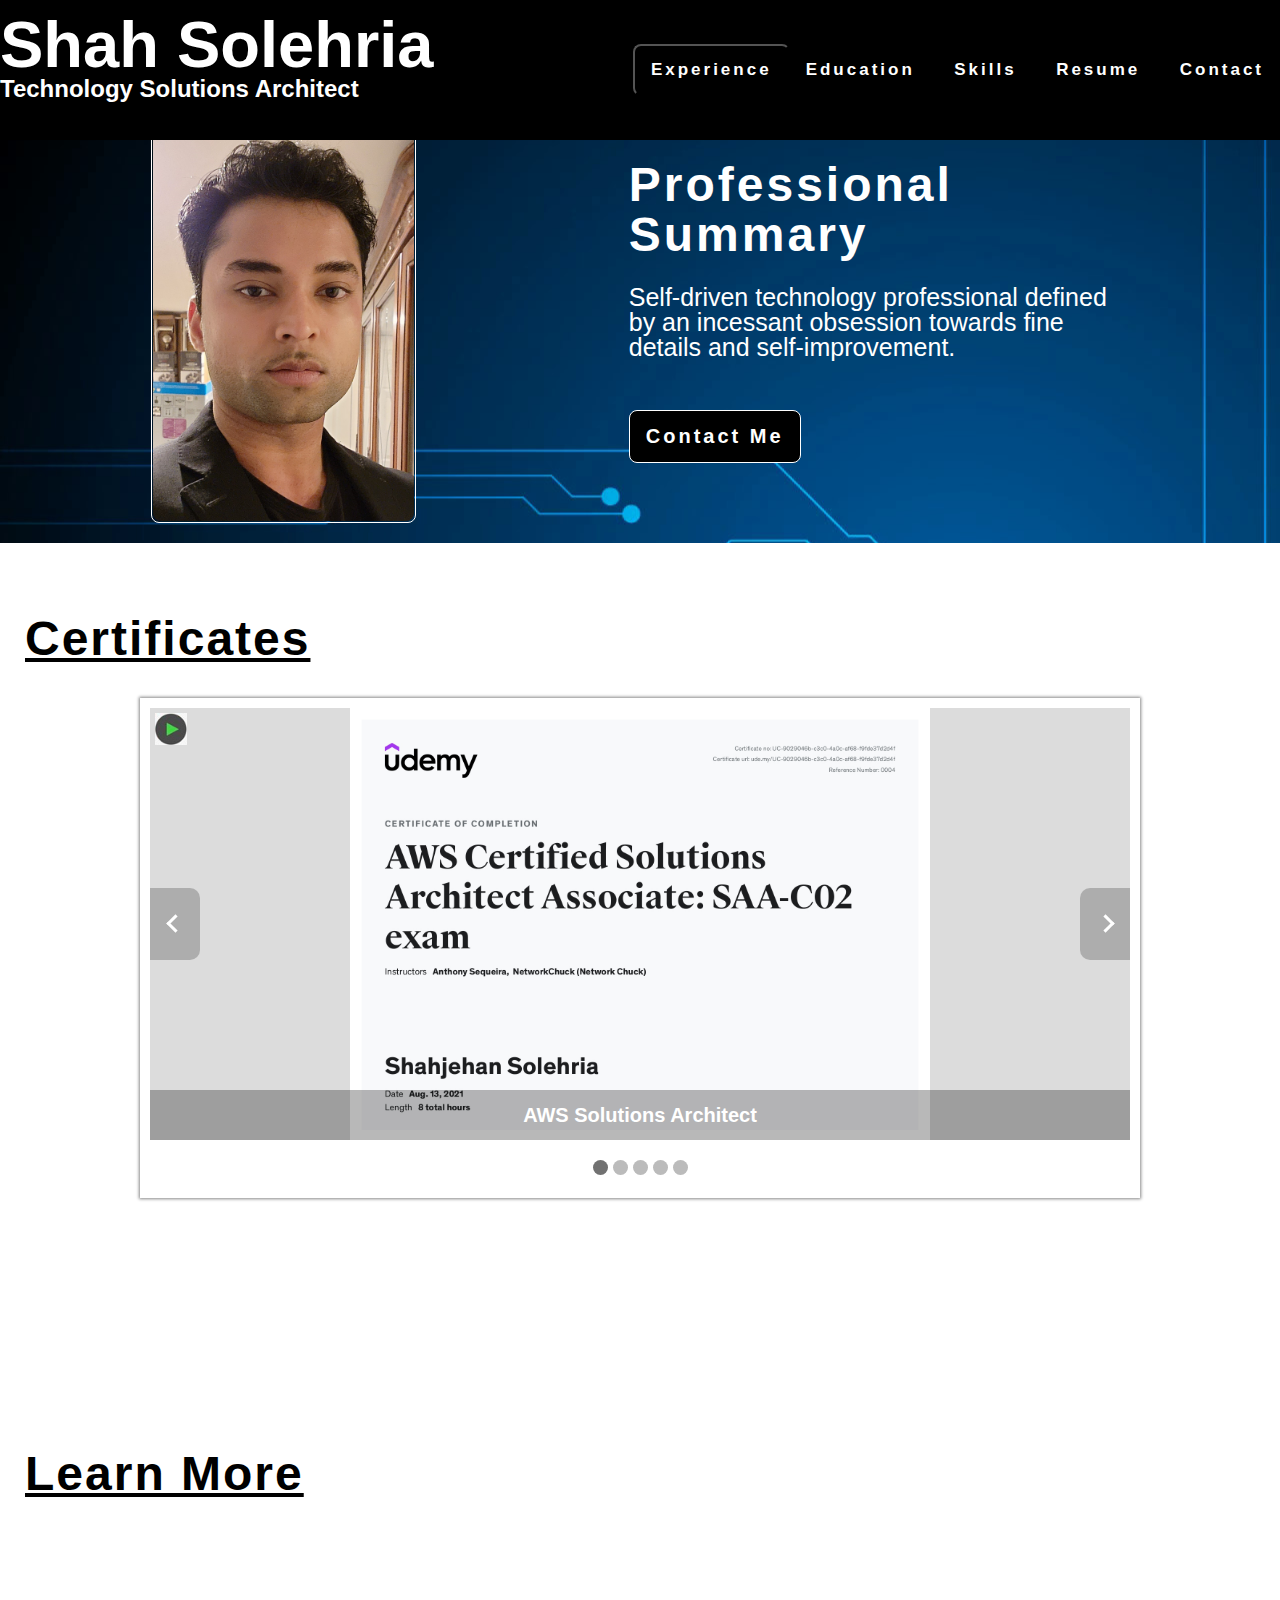
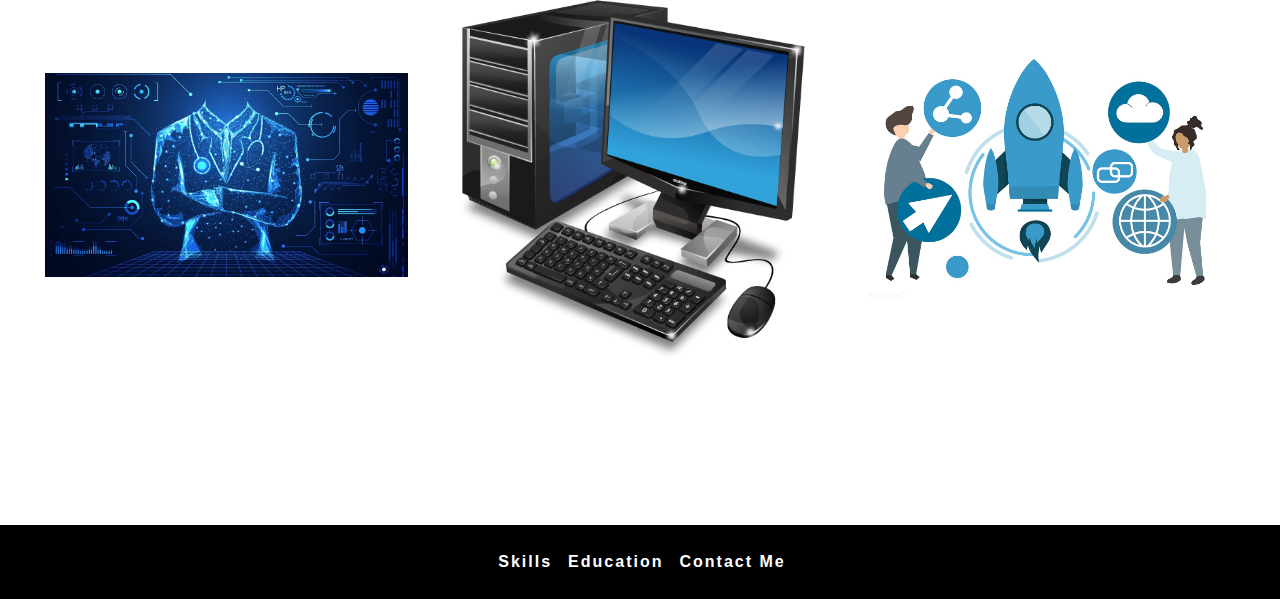
<file: index.html>
<html lang="en">

<head>
  <meta charset="utf-8">
  <meta name="viewport" content="width=device-width, initial-scale=1">

  <title>Shah</title>
  <link rel="stylesheet" href="style.css" />
</head>

<div class="topnav">
  <div>
    <a href="index.html">
      <h1 class="shahs">Shah Solehria</h1>
    </a>
    <h2 class="title">Technology Solutions Architect</h2>
  </div>
  <div class="thrdiv">
    <div class="dropdown">
      <button class="dropbtn">Experience
        <i class="fa fa-caret-down"></i>
      </button>
      <div class="dropdown-content">
        <a href="i-sight.html">Junior Systems Admin</a>
        <a href="biolytical.html">Business Analyst</a>
        <a href="itmanager.html">IT Manager</a>
        <a href="abc.html">ERP Systems Admin</a>
        <a href="data.html">Geo Selfie App</a>
      </div>
    </div>
    <div class="resmen">
      <a href="education.html">Education</a>
      <a href="skills.html">Skills</a>
      <a href="Shah_Solehria_Resume.pdf">Resume</a>
      <a href="contactme.html">Contact</a>
    </div>
  </div>
</div>
<br></br>
<br></br>
<br></br>

<div class="bodymain">
  <div class="pictcont">
    <div class="shahcont">
      <img src="image/sah.jpg" alt="Computer Tech" width="300px">
    </div>
  </div>
  <div class="secdiv">
    <h1>Professional Summary</h1>
    <p>Self-driven technology professional defined by an incessant obsession towards fine details and self-improvement.
    </p>
    <a href="contactme.html" class="btn">Contact Me</a>
  </div>
</div>

<script>
  /* When the user clicks on the button,
  toggle between hiding and showing the dropdown content */
  function myFunction() {
    document.getElementById("myDropdown").classList.toggle("show");
  }

  // Close the dropdown if the user clicks outside of it
  window.onclick = function (e) {
    if (!e.target.matches('.dropbtn')) {
      var myDropdown = document.getElementById("myDropdown");
      if (myDropdown.classList.contains('show')) {
        myDropdown.classList.remove('show');
      }
    }
  }

// now we will create a button by installing the following package npm install nedb
</script>

<br></br>
<div class="latnew">
  <h1>Certificates</h1>
</div>
<div class="galleryContainer">
  <div class="slideShowContainer">
    <div id="playPause" onclick="playPauseSlides()"></div>
    <div onclick="plusSlides(-1)" class="nextPrevBtn leftArrow"><span class="arrow arrowLeft"></span></div>
    <div onclick="plusSlides(1)" class="nextPrevBtn rightArrow"><span class="arrow arrowRight"></span></div>
    <div class="captionTextHolder">
      <p class="captionText slideTextFromTop"></p>
    </div>
    <div class="imageHolder">
      <img style='height: 100%; width: 100%; object-fit: contain' src="image/awsSArc.jpg">1366X768
      <p class="captionText">AWS Solutions Architect</p>
    </div>
    <div class="imageHolder">
      <img style='height: 100%; width: 100%; object-fit: contain' src="image/AzureAZ104.jpg">
      <p class="captionText">Azure Administrator</p>
    </div>
    <div class="imageHolder">
      <img style='height: 100%; width: 100%; object-fit: contain' src="image/Az303.jpg">
      <p class="captionText">Azure Architect</p>
    </div>
    <div class="imageHolder">
      <img style='height: 100%; width: 100%; object-fit: contain' src="image/Certificate Coding.jpg">
      <p class="captionText">JS Coding</p>
    </div>
    <div class="imageHolder">
      <img style='height: 100%; width: 100%; object-fit: contain' src="image/Certificate Coding 2.jpg">
      <p class="captionText">JS Coding II</p>
    </div>
  </div>
  <div id="dotsContainer"></div>
</div>
<script src="myScript.js"></script>
<br />
<br />
<br />
<br />
</body>
</div>
<br></br>
<br></br>
<br></br>
<br></br>

<div class="latnew">
  <h1>Learn More</h1>
</div>

<div class="features1">
  <div class="features-in">
    <div class="fea-item1">
      <a href="skills.html"><img style='height: 100%; width: 100%; object-fit: contain' src="image/det.jpg"
          alt="Skills" /></a>
      <div class="fea-1">
        <h3>Skills</h3>
      </div>
    </div>
    <div class="fea-item2">
      <a href="education.html"><img style='height: 100%; width: 100%; object-fit: contain' src="image/comp5.png"
          alt="Education" class=feature /></a>
      <div class="fea-1">
        <h3>Education</h3>
      </div>
    </div>
    <div class="fea-item3">
      <a href="data.html"><img style='height: 100%; width: 100%; object-fit: contain' src="image/active.jpg"
          alt="Link to Geo Selfie App" class=feature /></a>
      <div class="fea-1">
        <h3>Geo Selfie App</h3>
      </div>
    </div>
  </div>
</div>

<br></br>
<br></br>
<br></br>
<div class="footer">

  <div class="footmenu">
    <a href="skills.html" class="smol">Skills</a>
    <a href="education.html" class="smol">Education</a>
    <a href="contactme.html" class="smol">Contact Me</a>
  </div>
</div>

</html>
</file>
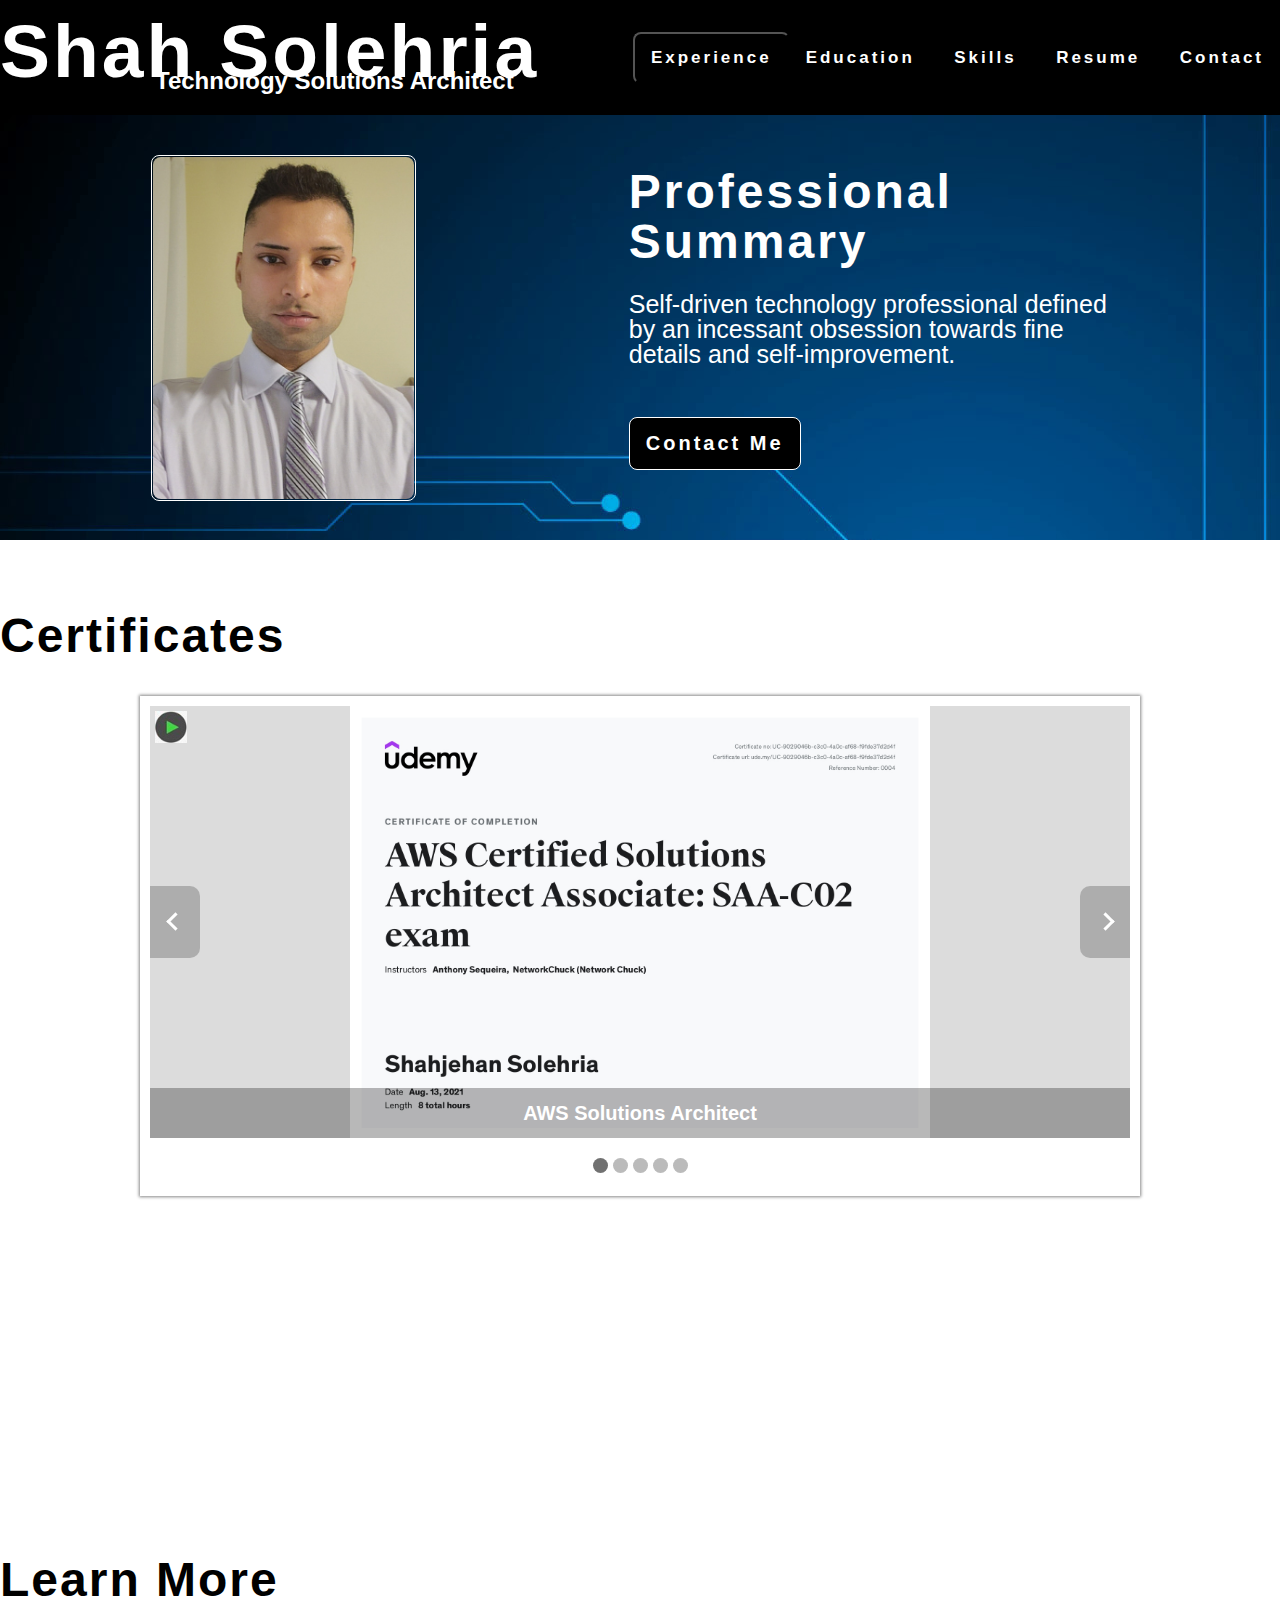
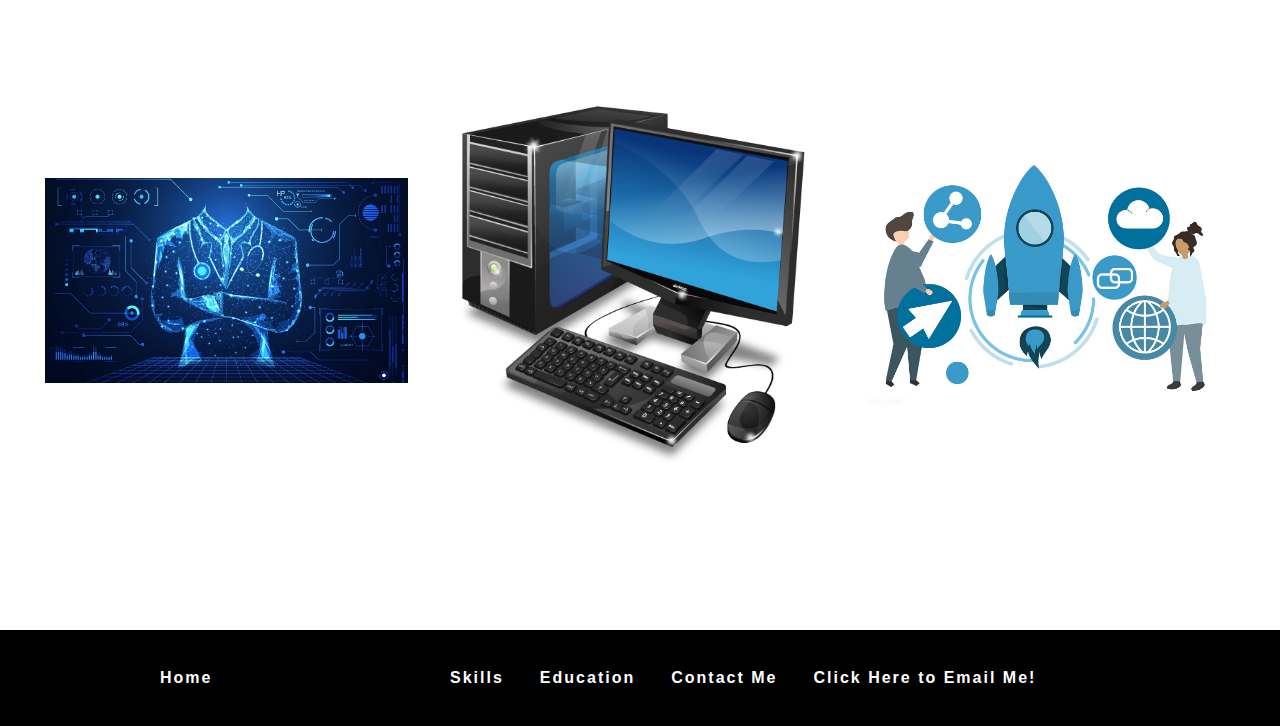
<file: public/index.html>
<html lang="en">

<head>
  <meta charset="utf-8">
  <meta name="viewport" content="width=device-width, initial-scale=1">

  <title>Shah</title>
  <link rel="stylesheet" href="style.css" />
</head>

<div class="topnav">
  <div>
    <a href="index.html">
      <h1 class="shahs">Shah Solehria</h1>
    </a>
    <h2 class="title">Technology Solutions Architect</h2>
  </div>
  <div class="thrdiv">
    <div class="dropdown">
      <button class="dropbtn">Experience
        <i class="fa fa-caret-down"></i>
      </button>
      <div class="dropdown-content">
        <a href="i-sight.html">Junior Systems Admin</a>
        <a href="biolytical.html">Business Analyst</a>
        <a href="itmanager.html">IT Manager</a>
        <a href="abc.html">ERP Systems Admin</a>
        <a href="data.html">Geo Selfie App</a>
      </div>
    </div>
    <div class="resmen">
      <a href="education.html">Education</a>
      <a href="skills.html">Skills</a>
      <a href="Shah_Solehria_Resume.pdf">Resume</a>
      <a href="contactme.html">Contact</a>
    </div>
  </div>
</div>

<div class="bodymain">
  <div class="pictcont">
    <div class="shahcont">
      <img src="image/sah.jpg" alt="Computer Tech" width="300px">
    </div>
  </div>
  <div class="secdiv">
    <h1>Professional Summary</h1>
    <p>Self-driven technology professional defined by an incessant obsession towards fine details and self-improvement.
    </p>
    <a href="contactme.html" class="btn">Contact Me</a>
  </div>
</div>

<script>
  /* When the user clicks on the button,
  toggle between hiding and showing the dropdown content */
  function myFunction() {
    document.getElementById("myDropdown").classList.toggle("show");
  }

  // Close the dropdown if the user clicks outside of it
  window.onclick = function (e) {
    if (!e.target.matches('.dropbtn')) {
      var myDropdown = document.getElementById("myDropdown");
      if (myDropdown.classList.contains('show')) {
        myDropdown.classList.remove('show');
      }
    }
  }

// now we will create a button by installing the following package npm install nedb
</script>

<br></br>
<div class="latnew">
  <h1>Certificates</h1>
</div>
<div class="galleryContainer">
  <div class="slideShowContainer">
    <div id="playPause" onclick="playPauseSlides()"></div>
    <div onclick="plusSlides(-1)" class="nextPrevBtn leftArrow"><span class="arrow arrowLeft"></span></div>
    <div onclick="plusSlides(1)" class="nextPrevBtn rightArrow"><span class="arrow arrowRight"></span></div>
    <div class="captionTextHolder">
      <p class="captionText slideTextFromTop"></p>
    </div>
    <div class="imageHolder">
      <img style='height: 100%; width: 100%; object-fit: contain' src="image/awsSArc.jpg">1366X768
      <p class="captionText">AWS Solutions Architect</p>
    </div>
    <div class="imageHolder">
      <img style='height: 100%; width: 100%; object-fit: contain' src="image/AzureAZ104.jpg">
      <p class="captionText">Azure Administrator</p>
    </div>
    <div class="imageHolder">
      <img style='height: 100%; width: 100%; object-fit: contain' src="image/Az303.jpg">
      <p class="captionText">Azure Architect</p>
    </div>
    <div class="imageHolder">
      <img style='height: 100%; width: 100%; object-fit: contain' src="image/Certificate Coding.jpg">
      <p class="captionText">JS Coding</p>
    </div>
    <div class="imageHolder">
      <img style='height: 100%; width: 100%; object-fit: contain' src="image/Certificate Coding 2.jpg">
      <p class="captionText">JS Coding II</p>
    </div>
  </div>
  <div id="dotsContainer"></div>
</div>
<script src="myScript.js"></script>
<br />
<br />
<br />
<br />
</body>
</div>
<br></br>
<br></br>
<br></br>
<br></br>
<br></br>
<br></br>
<br></br>
<div class="latnew">
  <h1>Learn More</h1>
</div>

<div class="features1">
  <div class="features-in">
    <div class="fea-item1">
      <a href="skills.html"><img style='height: 100%; width: 100%; object-fit: contain' src="image/det.jpg"
          alt="Skills" /></a>
      <div class="fea-1">
        <h3>Skills</h3>
      </div>
    </div>
    <div class="fea-item2">
      <a href="education.html"><img style='height: 100%; width: 100%; object-fit: contain' src="image/comp5.png"
          alt="Education" class=feature /></a>
      <div class="fea-1">
        <h3>Education</h3>
      </div>
    </div>
    <div class="fea-item3">
      <a href="data.html"><img style='height: 100%; width: 100%; object-fit: contain' src="image/active.jpg"
          alt="Link to Geo Selfie App" class=feature /></a>
      <div class="fea-1">
        <h3>Geo Selfie App</h3>
      </div>
    </div>
  </div>
</div>

<br></br>
<br></br>
<br></br>
<div class="footer">

  <a href="index.html" class="hmbtn">Home</a>

  <div class="footmenu">
    <a href="skills.html" class="smol">Skills</a>
    <a href="education.html" class="smol">Education</a>
    <a href="contactme.html" class="smol">Contact Me</a>
    <p>
      <a href="mailto:shahjehan-solehria@hotmail.com" class="smol">Click Here to Email Me!</a>
    </p>
  </div>

  <div class="footimg">
    <a href="index.html"></a>
  </div>
</div>

</html>
</file>
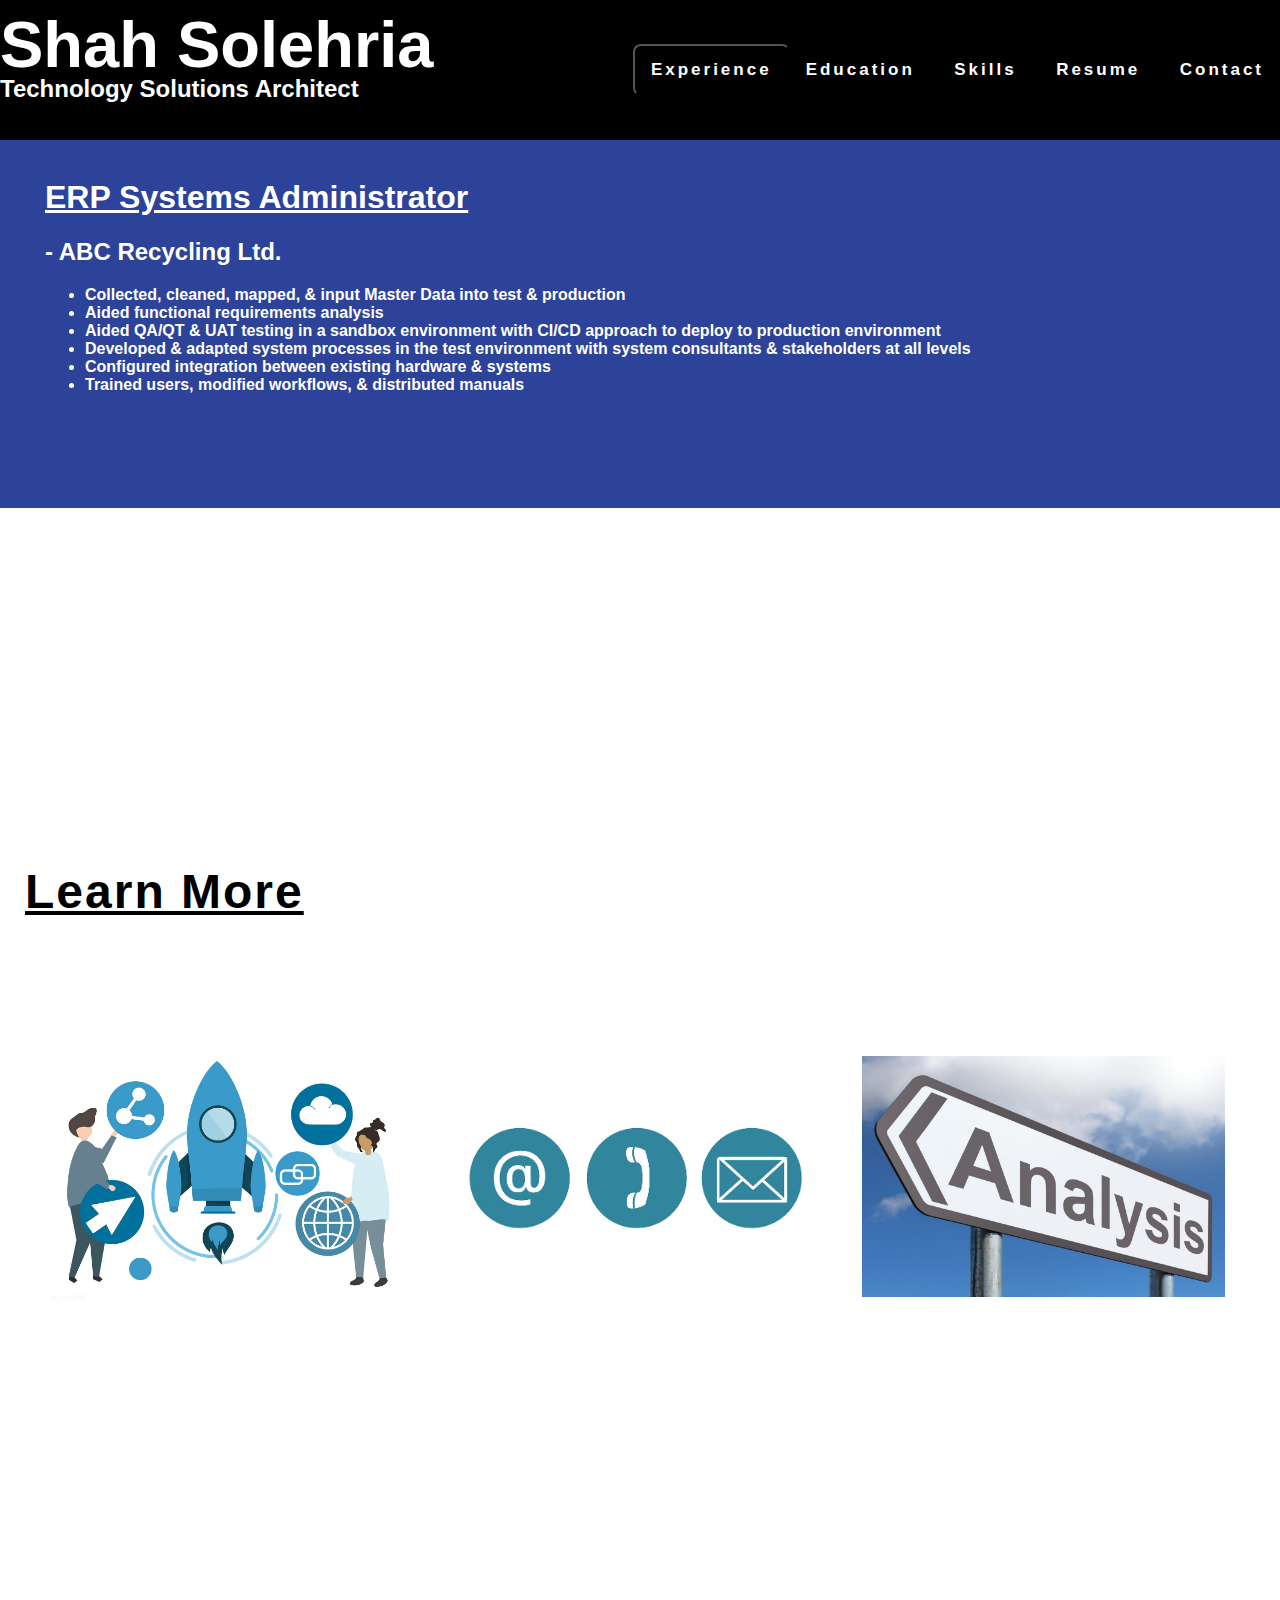
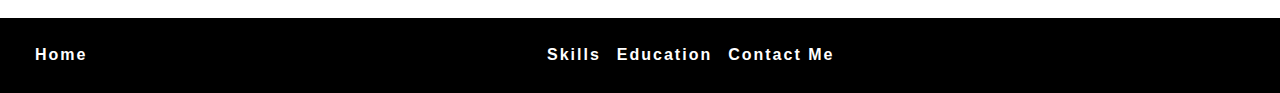
<file: abc.html>
<html lang="en">

<head>
  <meta charset="utf-8">
  <meta name="viewport" content="width=device-width, initial-scale=1">
  <title>ERP SYSTEMS ADMINISTRATOR</title>
  <link rel="stylesheet" href="style.css">
</head>
<div class="topnav">
  <div>
    <a href="index.html"><h1 class="shahs">Shah Solehria</h1></a>
    <h2 class="title">Technology Solutions Architect</h2>
  </div>
  <div class="thrdiv">
  <div class="dropdown">
    <button class="dropbtn">Experience
      <i class="fa fa-caret-down"></i>
    </button>
    <div class="dropdown-content">
      <a href="i-sight.html">Junior Systems Admin</a>
      <a href="biolytical.html">Business Analyst</a>
      <a href="itmanager.html">IT Manager</a>
      <a href="abc.html">ERP Systems Admin</a>
      <a href="data.html">Geo Selfie App</a>
    </div>
  </div>
  <div class="resmen">
    <a href="education.html">Education</a>
    <a href="skills.html">Skills</a>
    <a href="Shah_Solehria_Resume.pdf">Resume</a>
   <a href="contactme.html">Contact</a>
  </div>
</div>
</div>
<br></br>
<br></br>
<br></br>
<div class="workexp">
  <div class="workexpc">
<h1>ERP Systems Administrator</h1>
<h2>- ABC Recycling Ltd.</h2>
<ul>
 <li>Collected, cleaned, mapped, & input Master Data into test & production</li>
 <li>Aided functional requirements analysis</li>
 <li>Aided QA/QT & UAT testing in a sandbox environment with CI/CD approach to deploy to production environment</li>
 <li>Developed & adapted system processes in the test environment with system consultants & stakeholders at all levels</li>
 <li>Configured integration between existing hardware & systems</li>
 <li>Trained users, modified workflows, & distributed manuals</li>
</ul>
</div>
</div>
<br></br>
<br></br>
<br></br>
<br></br>
<br></br>
<br></br>
<br></br>
<br></br>
<br></br>
<div class="latnew">
  <h1>Learn More</h1>
</div>
<br></br>
<div class="features1">
  <div class="features-in">
    <div class="fea-item1">
      <a href="data.html"><img style='height: 100%; width: 100%; object-fit: contain' src="image/active.jpg" width="343" height="300" alt="Link to Geo Selfie App"/></a>
      <div class="fea-1">
        <h3>Geo Selfie App</h3>
      </div>
    </div>
    <div class="fea-item2">
      <a href="contactme.html"><img style='height: 100%; width: 100%; object-fit: contain' src="image/contact.png" width="343" height="300" alt="Contact Me"/></a>
      <div class="fea-1">
        <h3>Contact Me</h3>
      </div>
    </div>
    <div class="fea-item3">
      <a href="biolytical.html"><img style='height: 100%; width: 100%; object-fit: contain' src="image/r.jpg" width="343" height="300" alt="Contact Me"/></a>
      <div class="fea-1">
        <h3>Work: Business Analyst</h3>
      </div>
    </div>
  </div>
</div>

<script>
/* When the user clicks on the button,
toggle between hiding and showing the dropdown content */
function myFunction() {
  document.getElementById("myDropdown").classList.toggle("show");
}

// Close the dropdown if the user clicks outside of it
window.onclick = function(e) {
  if (!e.target.matches('.dropbtn')) {
  var myDropdown = document.getElementById("myDropdown");
    if (myDropdown.classList.contains('show')) {
      myDropdown.classList.remove('show');
    }
  }
}
</script>
<br></br>
<br></br>
<br></br>
<br></br>
<br></br>
<br></br>
<br></br>
<div class="footer">
  
  <a href="index.html" class="hmbtn">Home</a>

  <div class="footmenu">
    <a href="skills.html" class="smol">Skills</a>
    <a href="education.html" class="smol">Education</a>
    <a href="contactme.html" class="smol">Contact Me</a>
  </div>
</div>
</html>
</file>
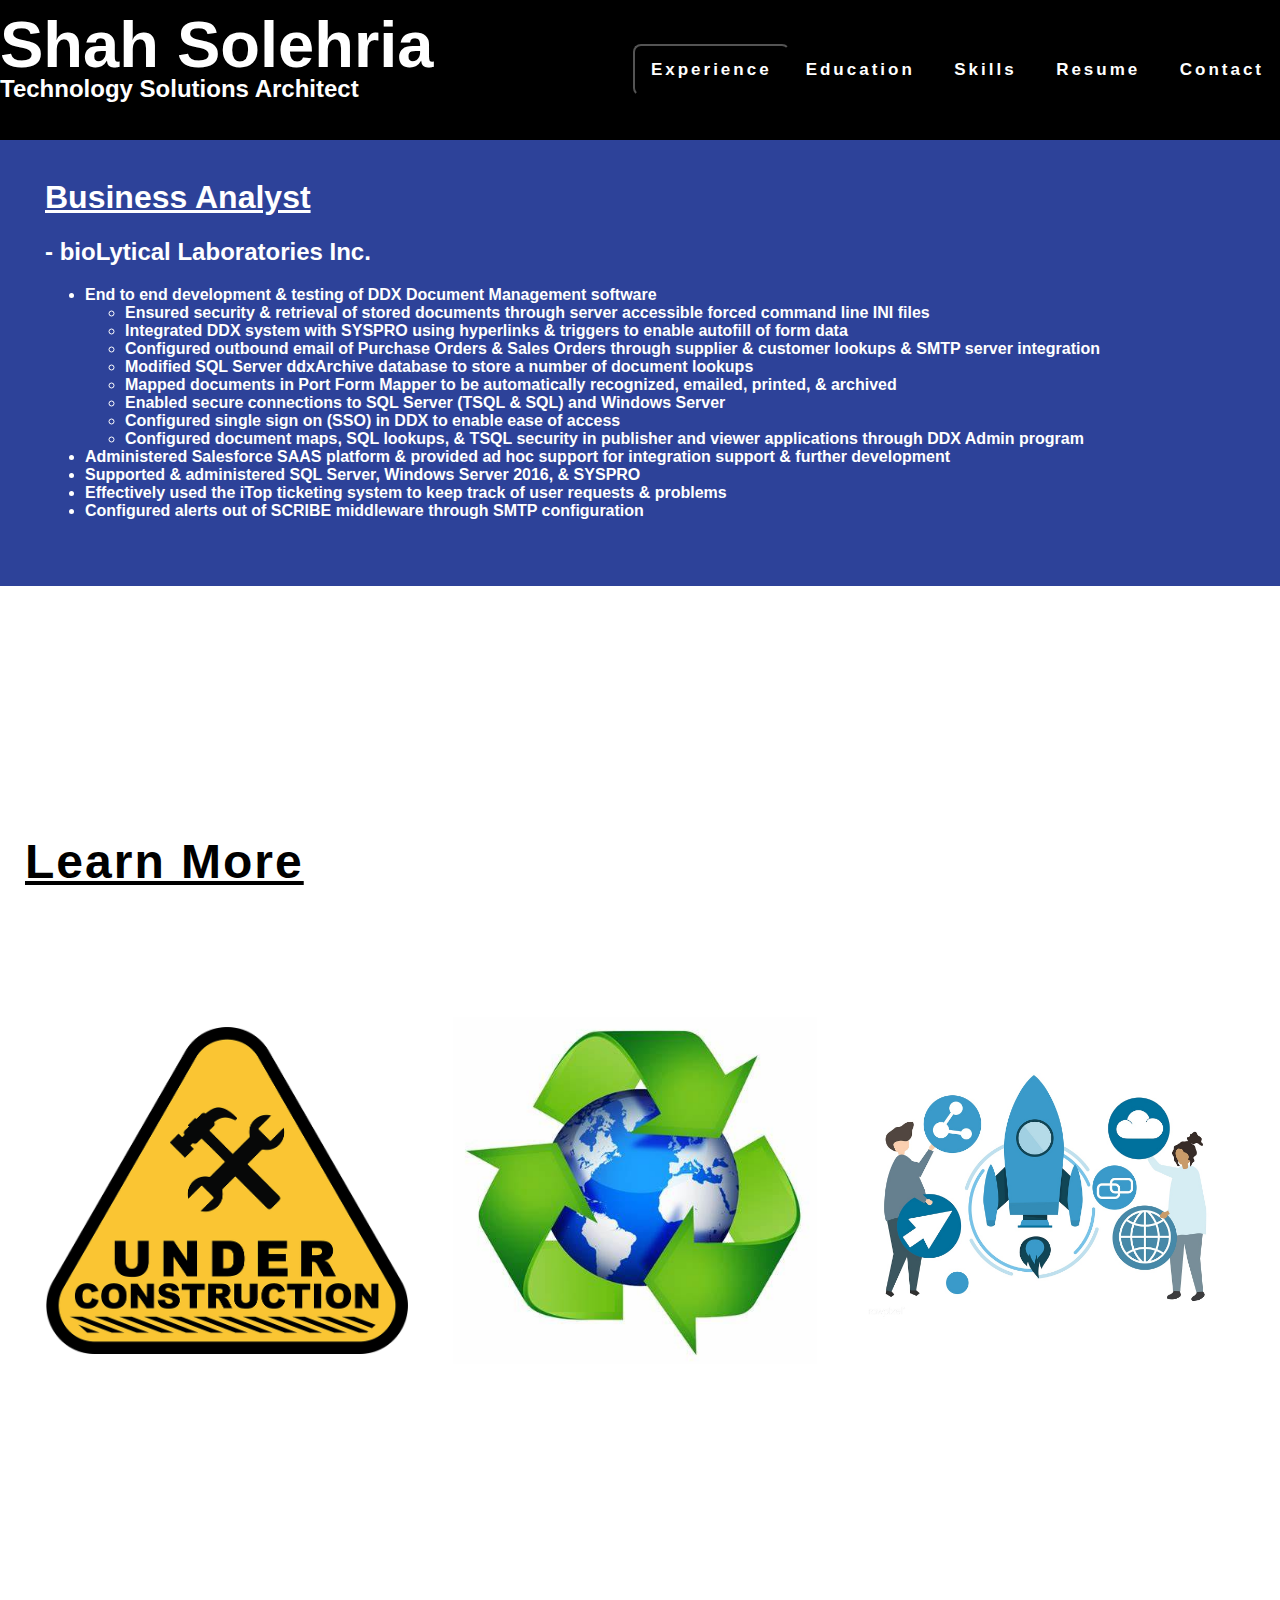
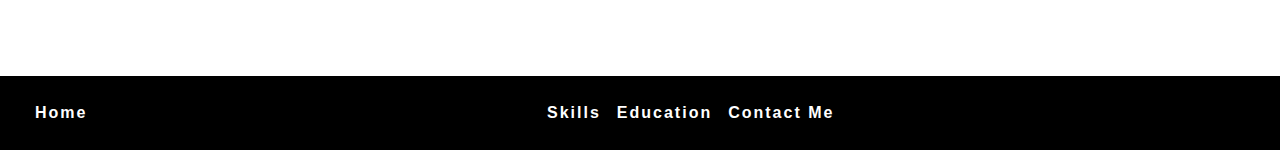
<file: biolytical.html>
<html lang="en">

<head>
  <meta charset="utf-8">
  <meta name="viewport" content="width=device-width, initial-scale=1">
  <title>BUSINESS ANALYST</title>
  <link rel="stylesheet" href="style.css">
</head>
<div class="topnav">
  <div>
    <a href="index.html"><h1 class="shahs">Shah Solehria</h1></a>
    <h2 class="title">Technology Solutions Architect</h2>
  </div>
  <div class="thrdiv">
  <div class="dropdown">
    <button class="dropbtn">Experience
      <i class="fa fa-caret-down"></i>
    </button>
    <div class="dropdown-content">
      <a href="i-sight.html">Junior Systems Admin</a>
      <a href="biolytical.html">Business Analyst</a>
      <a href="itmanager.html">IT Manager</a>
      <a href="abc.html">ERP Systems Admin</a>
      <a href="data.html">Geo Selfie App</a>
    </div>
  </div>
  <div class="resmen">
    <a href="education.html">Education</a>
    <a href="skills.html">Skills</a>
    <a href="Shah_Solehria_Resume.pdf">Resume</a>
   <a href="contactme.html">Contact</a>
  </div>
</div>
</div>
<br></br>
<br></br>
<br></br>

<div class="workexp">
  <div class="workexpc">
<h1>Business Analyst</h1>
<h2>- bioLytical Laboratories Inc.</h2>
<ul>
 <li>End to end development & testing of DDX Document Management software</li>
 <ul>
 <li>Ensured security & retrieval of stored documents through server accessible forced command line INI files</li>
 <li>Integrated DDX system with SYSPRO using hyperlinks & triggers to enable autofill
of form data</li>
 <li>Configured outbound email of Purchase Orders & Sales Orders through supplier & customer
lookups & SMTP server integration</li>
 <li>Modified SQL Server ddxArchive database to store a number of document lookups</li>
 <li>Mapped documents in Port Form Mapper to be automatically recognized,
emailed, printed, & archived</li>
 <li>Enabled secure connections to SQL Server (TSQL & SQL) and Windows Server</li>
 <li>Configured single sign on (SSO) in DDX to enable ease of access</li>
 <li>Configured document maps, SQL lookups, & TSQL security in publisher and viewer applications through DDX Admin program </li>
 </ul>
 <li>Administered Salesforce SAAS platform & provided ad hoc support for integration support & further development</li>
 <li>Supported & administered SQL Server, Windows Server 2016, & SYSPRO</li>
 <li>Effectively used the iTop ticketing system to keep track of user requests & problems</li>
 <li>Configured alerts out of SCRIBE middleware through SMTP configuration</li>
</ul>
</div>
</div>
<br></br>
<br></br>
<br></br>
<br></br>
<br></br>
<br></br>

<div class="latnew">
    <h1>Learn More</h1>
</div>

<br></br>
<div class="features1">
  <div class="features-in">
    <div class="fea-item1">
      <a href="itmanager.html"><img style='height: 100%; width: 100%; object-fit: contain' src="image/cons.png" width="343" height="300" alt="Skills"/></a>
      <div class="fea-1">
        <h3>Work: IT Manager</h3>
      </div>
    </div>
    <div class="fea-item2">
      <a href="abc.html"><img style='height: 100%; width: 100%; object-fit: contain' src="image/abc.jpg" width="343" height="300" alt="Education"/></a>
      <div class="fea-1">
        <h3>Work: ERP Sys Admin</h3>
      </div>
    </div>
    <div class="fea-item3">
      <a href="data.html"><img style='height: 100%; width: 100%; object-fit: contain' src="image/active.jpg" width="343" height="300" alt="Link to Geo Selfie App"/></a>
      <div class="fea-1">
        <h3>Geo Selfie App</h3>
      </div>
    </div>
  </div>
</div>

<script>
/* When the user clicks on the button,
toggle between hiding and showing the dropdown content */
function myFunction() {
  document.getElementById("myDropdown").classList.toggle("show");
}

// Close the dropdown if the user clicks outside of it
window.onclick = function(e) {
  if (!e.target.matches('.dropbtn')) {
  var myDropdown = document.getElementById("myDropdown");
    if (myDropdown.classList.contains('show')) {
      myDropdown.classList.remove('show');
    }
  }
}
</script>
<br></br>
<br></br>
<br></br>
<br></br>
<br></br>
<br></br>
<br></br>
<div class="footer">
  
  <a href="index.html" class="hmbtn">Home</a>

  <div class="footmenu">
    <a href="skills.html" class="smol">Skills</a>
    <a href="education.html" class="smol">Education</a>
    <a href="contactme.html" class="smol">Contact Me</a>
  </div>
</div>
</html>
</file>
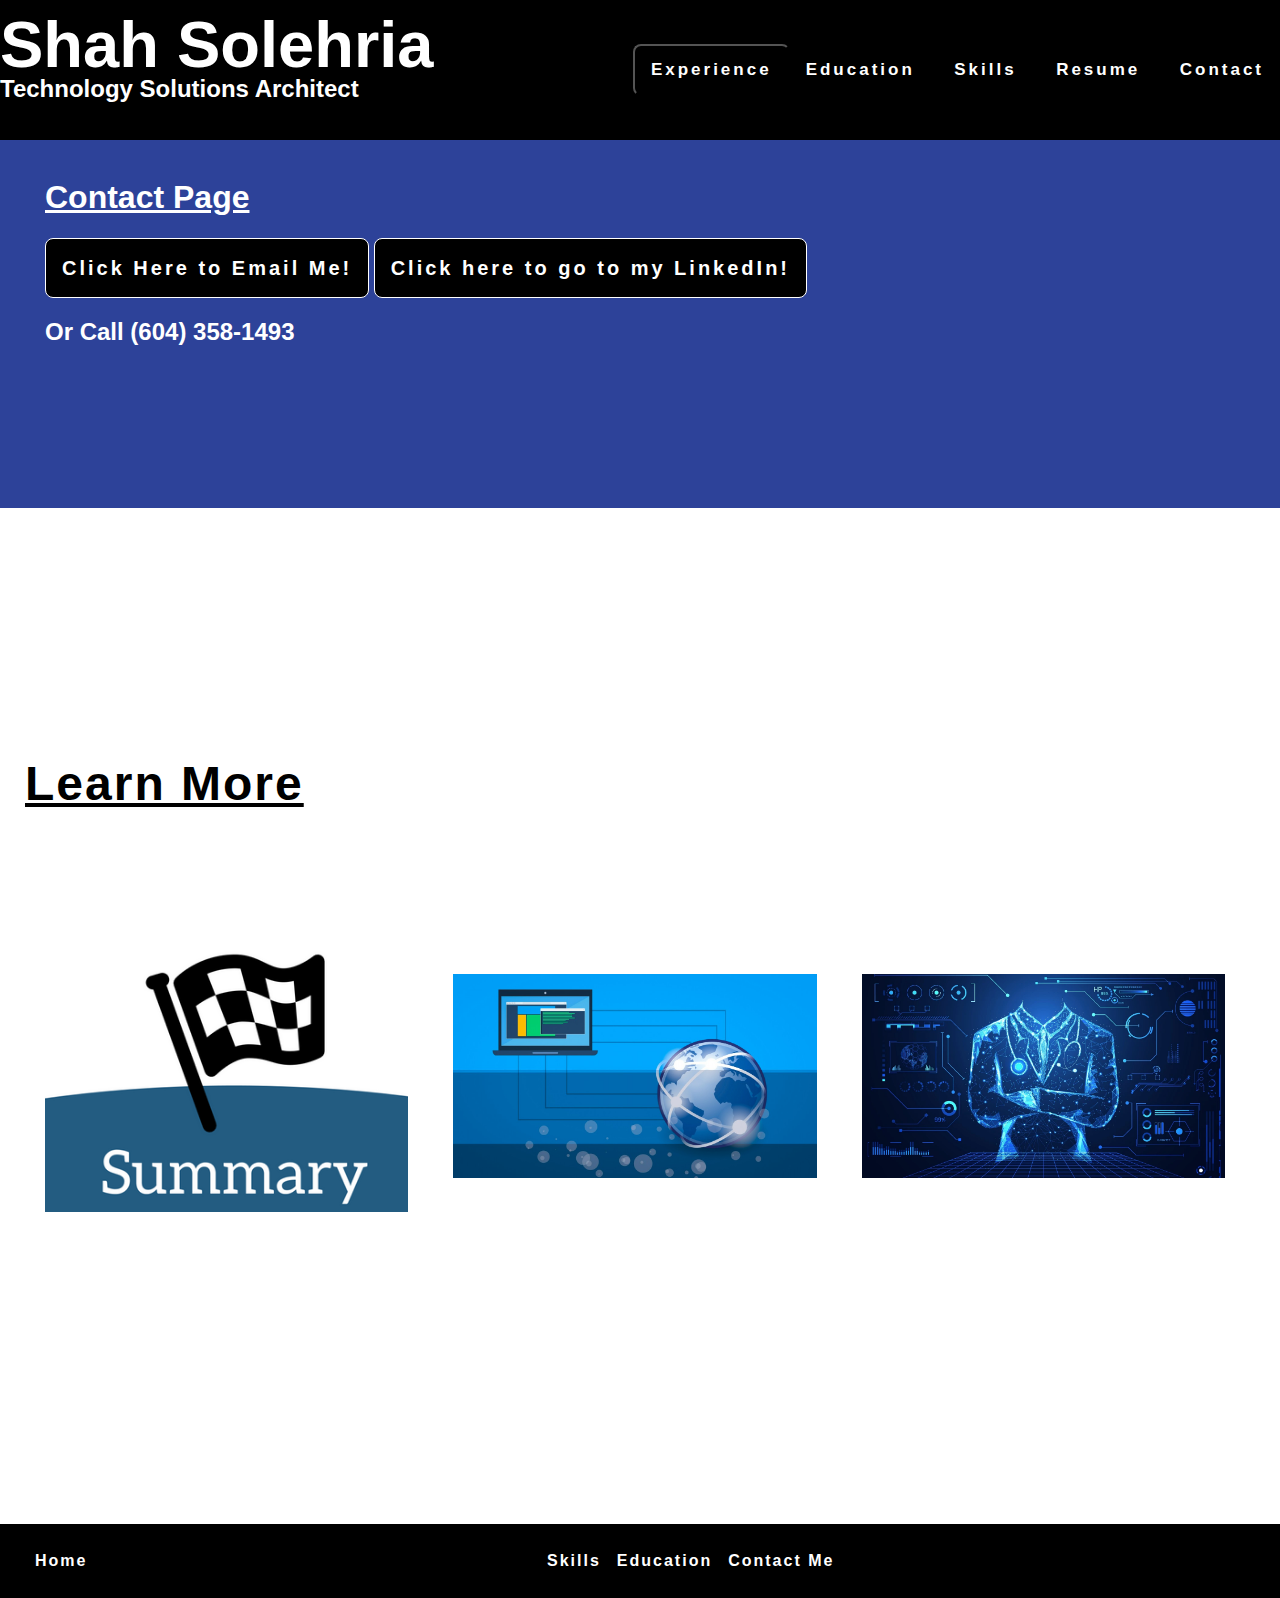
<file: contactme.html>
<html lang="en">

<head>
  <meta charset="utf-8">
  <meta name="viewport" content="width=device-width, initial-scale=1">
  <title>CONTACT ME</title>
  <link rel="stylesheet" href="style.css">
</head>

<div class="topnav">
  <div>
    <a href="index.html"><h1 class="shahs">Shah Solehria</h1></a>
    <h2 class="title">Technology Solutions Architect</h2>
  </div> 
  <div class="thrdiv">
  <div class="dropdown">
    <button class="dropbtn">Experience
      <i class="fa fa-caret-down"></i>
    </button>
    <div class="dropdown-content">
      <a href="i-sight.html">Junior Systems Admin</a>
      <a href="biolytical.html">Business Analyst</a>
      <a href="itmanager.html">IT Manager</a>
      <a href="abc.html">ERP Systems Admin</a>
      <a href="data.html">Geo Selfie App</a>
    </div>
  </div>
  <div class="resmen">
    <a href="education.html">Education</a>
    <a href="skills.html">Skills</a>
    <a href="Shah_Solehria_Resume.pdf">Resume</a>
    <a href="contactme.html">Contact</a>
  </div>
</div>
</div>
<br></br>
<br></br>
<br></br>

<div class="workexp">
  <div class="workexpc">
    <h1> Contact Page</h1>
    <a href="mailto:shahjehan-solehria@hotmail.com" class="btn">Click Here to Email Me!</a>
    <a href="https://www.linkedin.com/in/shahsolehria/" class="btn">Click here to go to my LinkedIn!</a>
    <h2>Or Call (604) 358-1493</h2>
</div>
</div>
<br></br>
<br></br>
<br></br>
<br></br>
<br></br>
<br></br>

<div class="latnew">
    <h1>Learn More</h1>
</div>

<br></br>
<div class="features1">
  <div class="features-in">
    <div class="fea-item1">
      <a href="index.html"><img style='height: 100%; width: 100%; object-fit: contain' src="image/sum.png" width="343" height="300" alt="Skills"/></a>
      <div class="fea-1">
        <h3>Profesional Summary</h3>
      </div>
    </div>
    <div class="fea-item2">
      <a href="education.html"><img style='height: 100%; width: 100%; object-fit: contain' src="image/privcloud.png" width="343" height="300" alt="Education"/></a>
      <div class="fea-1">
        <h3>Education</h3>
      </div>
    </div>
    <div class="fea-item3">
      <a href="skills.html"><img style='height: 100%; width: 100%; object-fit: contain' src="image/det.jpg" width="343" height="300" alt="Contact Me"/></a>
      <div class="fea-1">
        <h3>Skils</h3>
      </div>
    </div>
  </div>
</div>

<script>
/* When the user clicks on the button,
toggle between hiding and showing the dropdown content */
function myFunction() {
  document.getElementById("myDropdown").classList.toggle("show");
}

// Close the dropdown if the user clicks outside of it
window.onclick = function(e) {
  if (!e.target.matches('.dropbtn')) {
  var myDropdown = document.getElementById("myDropdown");
    if (myDropdown.classList.contains('show')) {
      myDropdown.classList.remove('show');
    }
  }
}
</script>
<br></br>
<br></br>
<br></br>
<br></br>
<br></br>
<br></br>
<br></br>
<div class="footer">
  
  <a href="index.html" class="hmbtn">Home</a>

  <div class="footmenu">
    <a href="skills.html" class="smol">Skills</a>
    <a href="education.html" class="smol">Education</a>
    <a href="contactme.html" class="smol">Contact Me</a>
  </div>
</div>
</html>
</file>
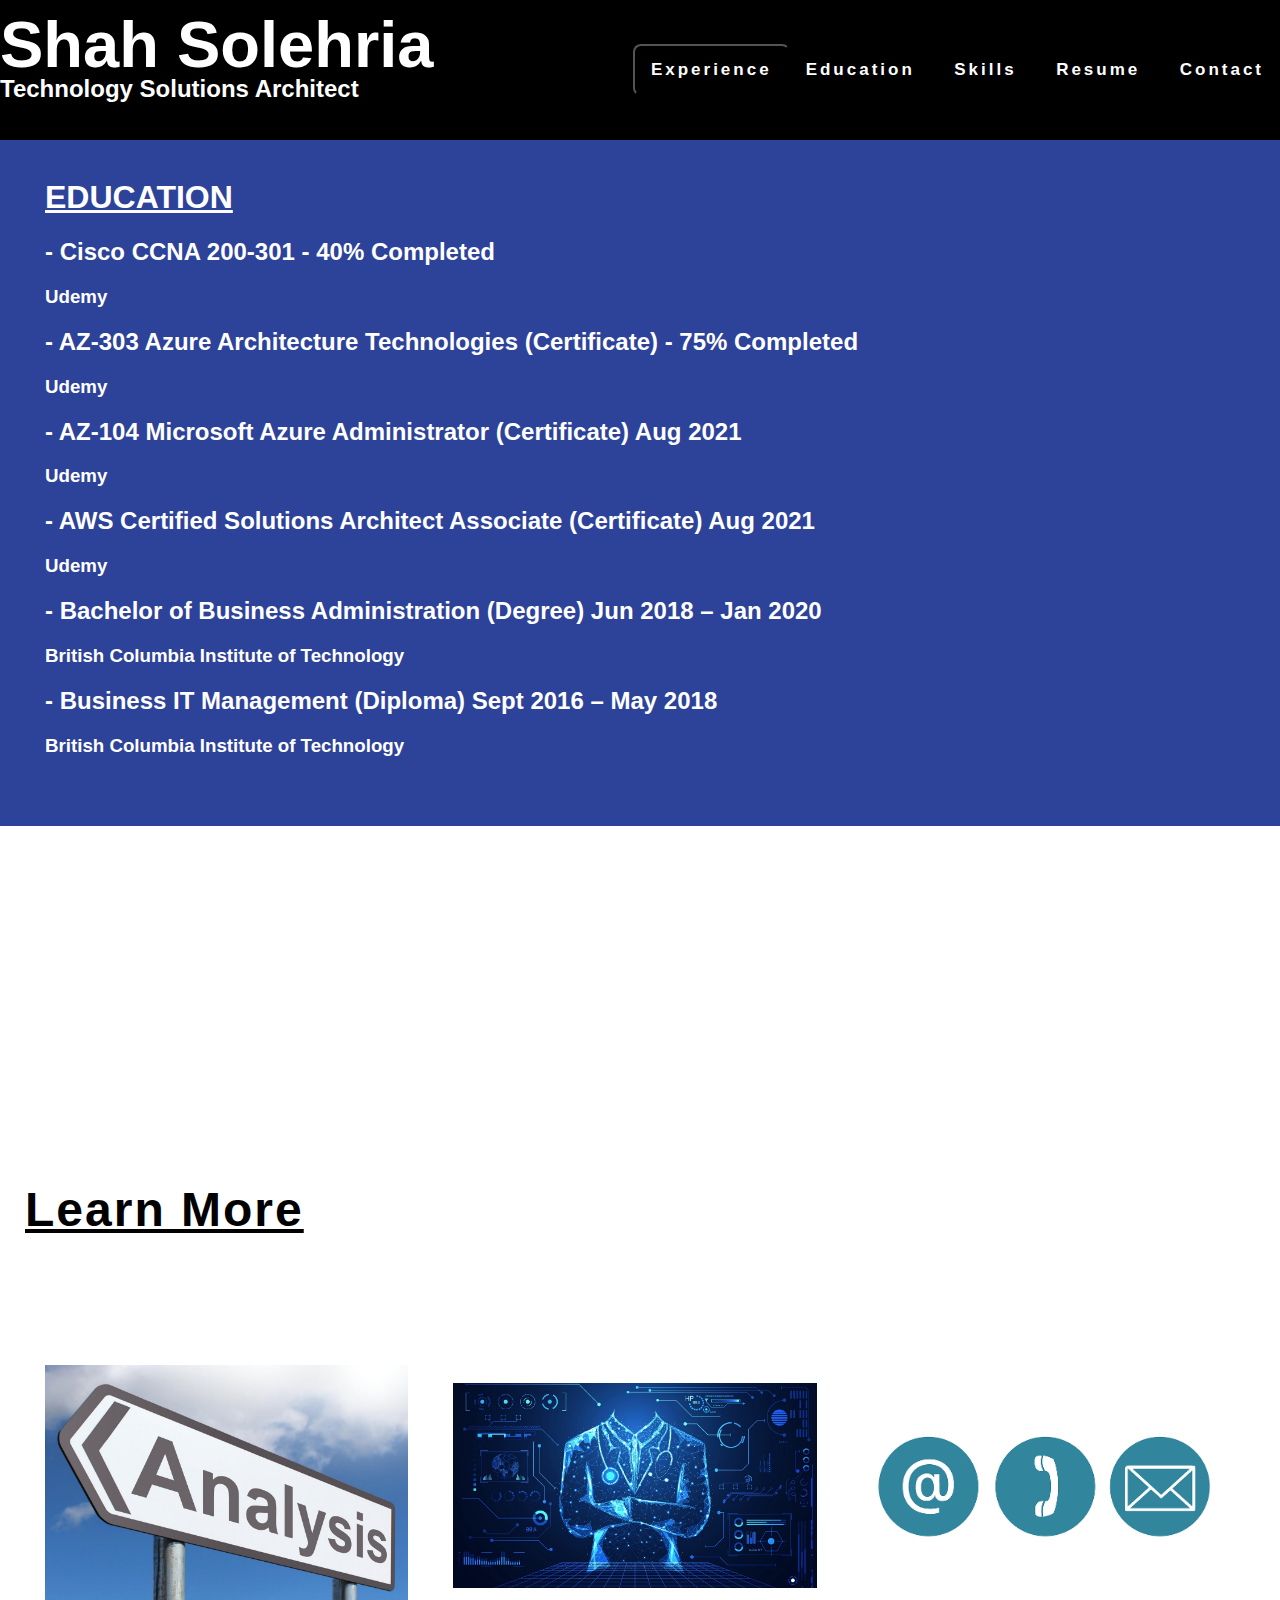
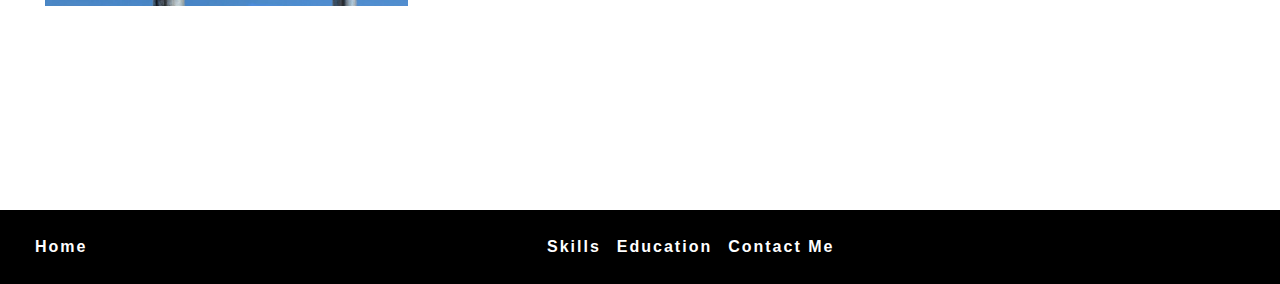
<file: education.html>
<html lang="en">

<head>
  <meta charset="utf-8">
  <meta name="viewport" content="width=device-width, initial-scale=1">
  <title>EDUCATION</title>
  <link rel="stylesheet" href="style.css">
</head>

<div class="topnav">
  <div>
    <a href="index.html"><h1 class="shahs">Shah Solehria</h1></a>
    <h2 class="title">Technology Solutions Architect</h2>
  </div>
  <div class="thrdiv">
  <div class="dropdown">
    <button class="dropbtn">Experience
      <i class="fa fa-caret-down"></i>
    </button>
    <div class="dropdown-content">
      <a href="i-sight.html">Junior Systems Admin</a>
      <a href="biolytical.html">Business Analyst</a>
      <a href="itmanager.html">IT Manager</a>
      <a href="abc.html">ERP Systems Admin</a>
      <a href="data.html">Geo Selfie App</a>
    </div>
  </div>
  <div class="resmen">
    <a href="education.html">Education</a>
    <a href="skills.html">Skills</a>
    <a href="Shah_Solehria_Resume.pdf">Resume</a>
   <a href="contactme.html">Contact</a>
  </div>
</div>
</div>
<br></br>
<br></br>
<br></br>

<div class="workexp">
  <div class="workexpc">
<h1>EDUCATION</h1>
<h2>- Cisco CCNA 200-301 - 40% Completed</h2>
<h3>Udemy</h3>
<h2>- AZ-303 Azure Architecture Technologies (Certificate) - 75% Completed</h2>
<h3>Udemy</h3>
<h2>- AZ-104 Microsoft Azure Administrator (Certificate) Aug 2021</h2>
<h3>Udemy</h3>
<h2>- AWS Certified Solutions Architect Associate (Certificate) Aug 2021</h2>
<h3>Udemy</h3>
<h2>- Bachelor of Business Administration (Degree) Jun 2018 – Jan 2020</h2>
<h3>British Columbia Institute of Technology</h3>
<h2>- Business IT Management (Diploma) Sept 2016 – May 2018</h2>
<h3>British Columbia Institute of Technology</h3>
</div>
</div>
<br></br>
<br></br>
<br></br>
<br></br>
<br></br>
<br></br>
<br></br>
<br></br>
<br></br>
<div class="latnew">
    <h1>Learn More</h1>
</div>

<br></br>
<div class="features1">
  <div class="features-in">
    <div class="fea-item1">
      <a href="biolytical.html"><img style='height: 100%; width: 100%; object-fit: contain' src="image/r.jpg" width="343" height="300" alt="Skills"/></a>
      <div class="fea-1">
        <h3>Work: Business Analyst</h3>
      </div>
    </div>
    <div class="fea-item2">
      <a href="skills.html"><img style='height: 100%; width: 100%; object-fit: contain' src="image/det.jpg" width="343" height="300" alt="Education"/></a>
      <div class="fea-1">
        <h3>Skills</h3>
      </div>
    </div>
    <div class="fea-item3">
      <a href="contactme.html"><img style='height: 100%; width: 100%; object-fit: contain' src="image/contact.png" width="343" height="300" alt="Contact Me"/></a>
      <div class="fea-1">
        <h3>Contact Me</h3>
      </div>
    </div>
  </div>
</div>
<script>
/* When the user clicks on the button,
toggle between hiding and showing the dropdown content */
function myFunction() {
  document.getElementById("myDropdown").classList.toggle("show");
}

// Close the dropdown if the user clicks outside of it
window.onclick = function(e) {
  if (!e.target.matches('.dropbtn')) {
  var myDropdown = document.getElementById("myDropdown");
    if (myDropdown.classList.contains('show')) {
      myDropdown.classList.remove('show');
    }
  }
}
</script>
<br></br>
<br></br>
<br></br>
<br></br>

<div class="footer">
  
  <a href="index.html" class="hmbtn">Home</a>

  <div class="footmenu">
    <a href="skills.html" class="smol">Skills</a>
    <a href="education.html" class="smol">Education</a>
    <a href="contactme.html" class="smol">Contact Me</a>
  </div>
</div>
</html>
</file>
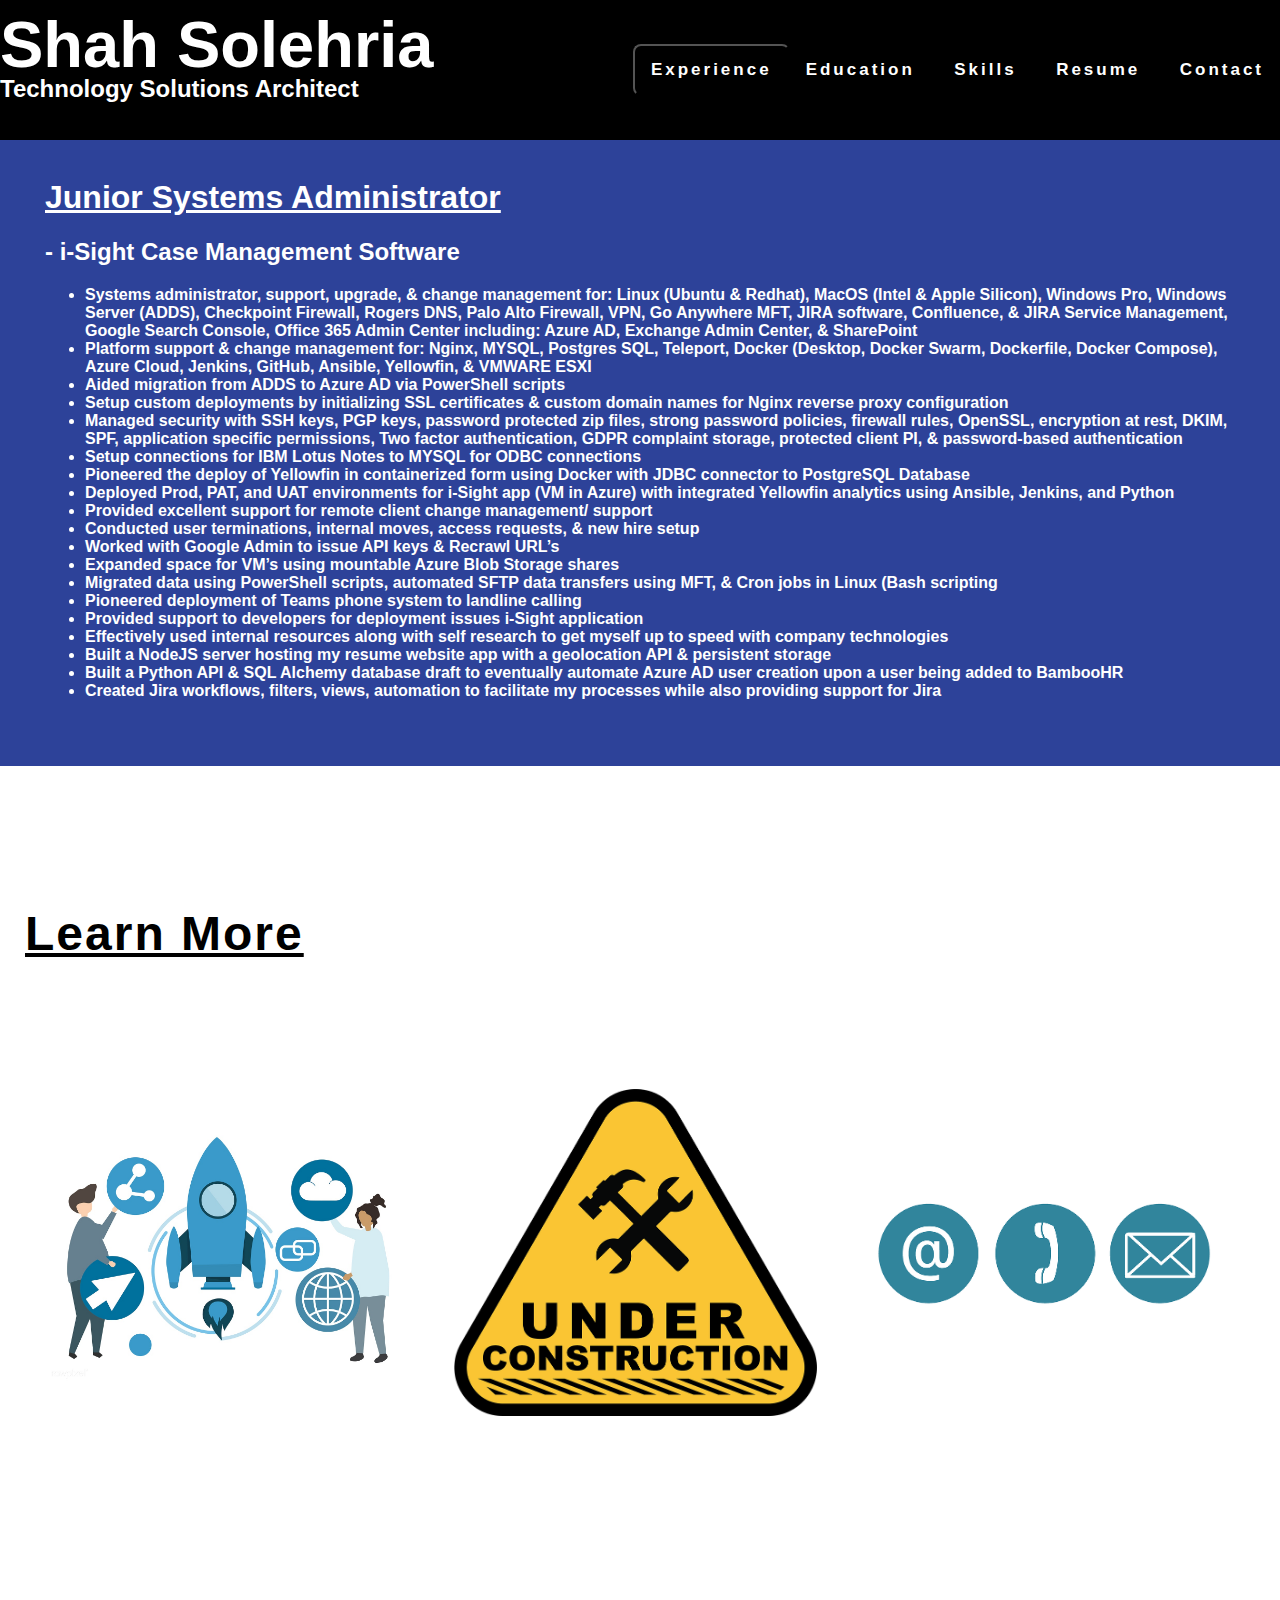
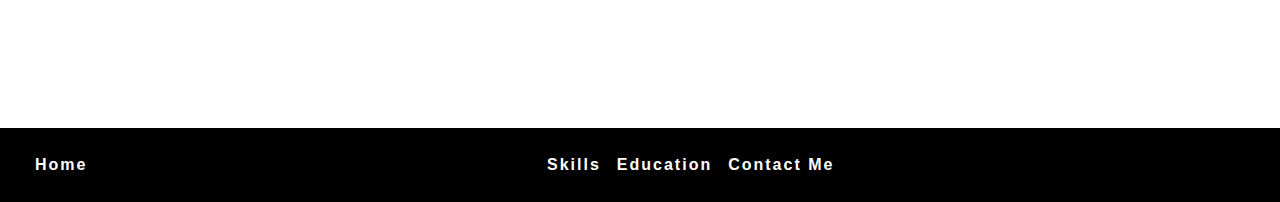
<file: i-sight.html>
<html lang="en">

<head>
  <meta charset="utf-8">
  <meta name="viewport" content="width=device-width, initial-scale=1">
  <title>Jr. Sys Admin</title>
  <link rel="stylesheet" href="style.css">
</head>

<div class="topnav">

  <div class="topnava">
    <a href="index.html"><h1 class="shahs">Shah Solehria</h1></a>
    <h2 class="title">Technology Solutions Architect</h2>
  </div>

  <div class="thrdiv">
    <div class="dropdown">
      <button class="dropbtn">Experience
        <i class="fa fa-caret-down"></i>
      </button>
      <div class="dropdown-content">
        <a href="i-sight.html">Junior Systems Admin</a>
        <a href="biolytical.html">Business Analyst</a>
        <a href="itmanager.html">IT Manager</a>
        <a href="abc.html">ERP Systems Admin</a>
        <a href="data.html">Geo Selfie App</a>
      </div>
    </div>
    <div class="resmen">
      <a href="education.html">Education</a>
      <a href="skills.html">Skills</a>
      <a href="Shah_Solehria_Resume.pdf">Resume</a>
      <a href="contactme.html">Contact</a>
    </div>
  </div>
</div>
<br></br>
<br></br>
<br></br>
<div class="workexp">
  <div class="workexpc">
    <h1>Junior Systems Administrator</h1>
    <h2>- i-Sight Case Management Software</h2>
    <ul>
      <li> Systems administrator, support, upgrade, & change management for:
        Linux (Ubuntu & Redhat), MacOS (Intel & Apple Silicon), Windows Pro, 
        Windows Server (ADDS), Checkpoint Firewall, Rogers DNS, Palo Alto 
        Firewall, VPN, Go Anywhere MFT, JIRA software, Confluence, & JIRA 
        Service Management, Google Search Console, Office 365 Admin 
        Center including: Azure AD, Exchange Admin Center, & SharePoint</li>
      <li>Platform support & change management for: Nginx, MYSQL, Postgres 
        SQL, Teleport, Docker (Desktop, Docker Swarm, Dockerfile, Docker 
        Compose), Azure Cloud, Jenkins, GitHub, Ansible, Yellowfin, & VMWARE 
        ESXI</li>
      <li>Aided migration from ADDS to Azure AD via PowerShell scripts</li>
      <li>Setup custom deployments by initializing SSL certificates & custom 
        domain names for Nginx reverse proxy configuration</li>
      <li>Managed security with SSH keys, PGP keys, password protected zip files, 
        strong password policies, firewall rules, OpenSSL, encryption at rest, 
        DKIM, SPF, application specific permissions, Two factor authentication,
        GDPR complaint storage, protected client PI, & password-based 
        authentication</li>
        <li>Setup connections for IBM Lotus Notes to MYSQL for ODBC connections</li>
        <li>Pioneered the deploy of Yellowfin in containerized form using Docker 
          with JDBC connector to PostgreSQL Database</li>
        <li>Deployed Prod, PAT, and UAT environments for i-Sight app (VM in Azure) 
          with integrated Yellowfin analytics using Ansible, Jenkins, and Python</li>
        <li>Provided excellent support for remote client change management/ 
          support</li>
        <li>Conducted user terminations, internal moves, access requests, & new 
          hire setup</li>
        <li>Worked with Google Admin to issue API keys & Recrawl URL’s</li>
        <li>Expanded space for VM’s using mountable Azure Blob Storage shares</li>
        <li>Migrated data using PowerShell scripts, automated SFTP data transfers 
          using MFT, & Cron jobs in Linux (Bash scripting</li>
        <li>Pioneered deployment of Teams phone system to landline calling</li>
        <li>Provided support to developers for deployment issues i-Sight application</li>
        <li>Effectively used internal resources along with self research to get myself 
          up to speed with company technologies</li>
        <li>Built a NodeJS server hosting my resume website app with a 
          geolocation API & persistent storage</li>
        <li>Built a Python API & SQL Alchemy database draft to eventually 
          automate Azure AD user creation upon a user being added to 
          BambooHR</li>
        <li>Created Jira workflows, filters, views, automation to facilitate my 
          processes while also providing support for Jira
          </li>
    </ul>
  </div>
</div>
<br></br>
<br></br>
<br></br>

<div class="latnew">
  <h1>Learn More</h1>
</div>

<br></br>
<div class="features1">
  <div class="features-in">
    <div class="fea-item1">
      <a href="data.html"><img style='height: 100%; width: 100%; object-fit: contain' src="image/active.jpg" width="343"
          height="300" alt="Link to Geo Selfie App" /></a>
      <div class="fea-1">
        <h3>Geo Selfie App</h3>
      </div>
    </div>
    <div class="fea-item2">
      <a href="itmanager.html"><img style='height: 100%; width: 100%; object-fit: contain' src="image/cons.png"
          width="343" height="300" alt="Education" /></a>
      <div class="fea-1">
        <h3>Work: IT Manager</h3>
      </div>
    </div>
    <div class="fea-item3">
      <a href="contactme.html"><img style='height: 100%; width: 100%; object-fit: contain' src="image/contact.png"
          width="343" height="300" alt="Contact Me" /></a>
      <div class="fea-1">
        <h3>Contact Me</h3>
      </div>
    </div>
  </div>
</div>

<script>
  /* When the user clicks on the button,
  toggle between hiding and showing the dropdown content */
  function myFunction() {
    document.getElementById("myDropdown").classList.toggle("show");
  }

  // Close the dropdown if the user clicks outside of it
  window.onclick = function (e) {
    if (!e.target.matches('.dropbtn')) {
      var myDropdown = document.getElementById("myDropdown");
      if (myDropdown.classList.contains('show')) {
        myDropdown.classList.remove('show');
      }
    }
  }
</script>
<br></br>
<br></br>
<br></br>
<br></br>
<br></br>
<br></br>
<br></br>
<div class="footer">
  
  <a href="index.html" class="hmbtn">Home</a>

  <div class="footmenu">
    <a href="skills.html" class="smol">Skills</a>
    <a href="education.html" class="smol">Education</a>
    <a href="contactme.html" class="smol">Contact Me</a>
  </div>
</div>

</html>
</file>
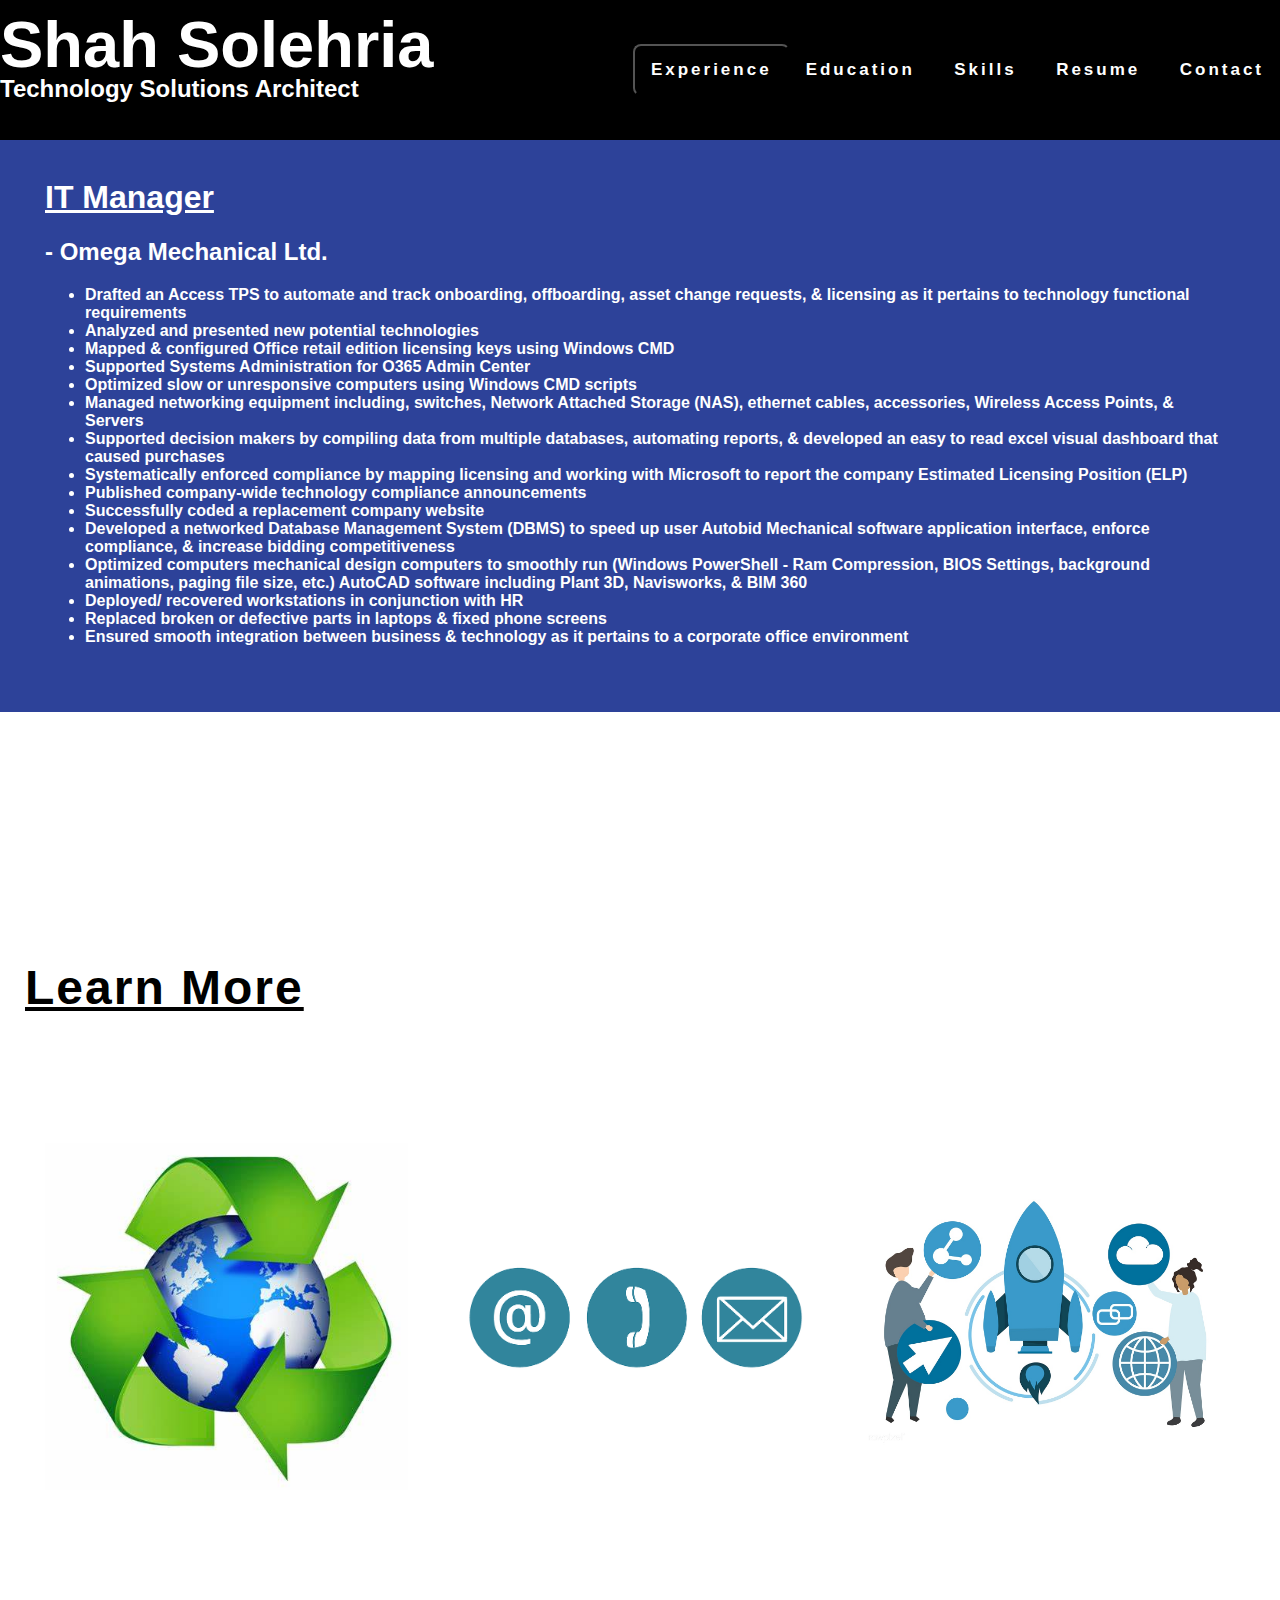
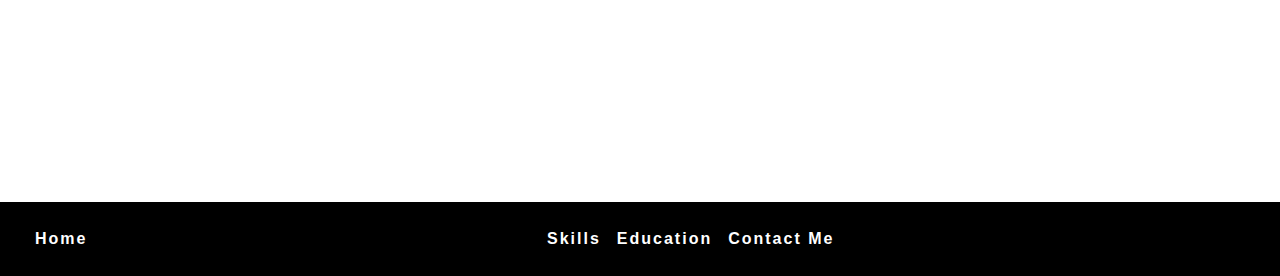
<file: itmanager.html>
<html lang="en">

<head>
  <meta charset="utf-8">
  <meta name="viewport" content="width=device-width, initial-scale=1">
  <title>IT MANAGER</title>
  <link rel="stylesheet" href="style.css">
</head>
<div class="topnav">
  <div>
    <a href="index.html"><h1 class="shahs">Shah Solehria</h1></a>
    <h2 class="title">Technology Solutions Architect</h2>
  </div>
  <div class="thrdiv">
  <div class="dropdown">
    <button class="dropbtn">Experience
      <i class="fa fa-caret-down"></i>
    </button>
    <div class="dropdown-content">
      <a href="i-sight.html">Junior Systems Admin</a>
      <a href="biolytical.html">Business Analyst</a>
      <a href="itmanager.html">IT Manager</a>
      <a href="abc.html">ERP Systems Admin</a>
      <a href="data.html">Geo Selfie App</a>
    </div>
  </div>
  <div class="resmen">
    <a href="education.html">Education</a>
    <a href="skills.html">Skills</a>
    <a href="Shah_Solehria_Resume.pdf">Resume</a>
   <a href="contactme.html">Contact</a>
  </div>
</div>
</div>
<br></br>
<br></br>
<br></br>
<div class="workexp">
  <div class="workexpc">
<h1>IT Manager</h1>
<h2>- Omega Mechanical Ltd.</h2>
<ul>
<li>Drafted an Access TPS to automate and track onboarding, offboarding, asset
change requests, & licensing as it pertains to technology functional requirements</li>
<li>Analyzed and presented new potential technologies</li>
<li>Mapped & configured Office retail edition licensing keys using Windows CMD</li>
<li>Supported Systems Administration for O365 Admin Center</li>
<li>Optimized slow or unresponsive computers using Windows CMD scripts</li>
<li>Managed networking equipment including, switches, Network Attached Storage
(NAS), ethernet cables, accessories, Wireless Access Points, & Servers</li>
<li>Supported decision makers by compiling data from multiple databases, automating
reports, & developed an easy to read excel visual dashboard that caused purchases</li>
<li>Systematically enforced compliance by mapping licensing and working with
Microsoft to report the company Estimated Licensing Position (ELP)</li>
<li>Published company-wide technology compliance announcements</li>
<li>Successfully coded a replacement company website</li>
<li>Developed a networked Database Management System (DBMS) to speed up user
Autobid Mechanical software application interface, enforce compliance, & increase
bidding competitiveness</li>
<li>Optimized computers mechanical design computers to smoothly run (Windows
PowerShell - Ram Compression, BIOS Settings, background animations, paging file
size, etc.) AutoCAD software including Plant 3D, Navisworks, & BIM 360</li>
<li>Deployed/ recovered workstations in conjunction with HR</li>
<li>Replaced broken or defective parts in laptops & fixed phone screens</li>
<li>Ensured smooth integration between business & technology as it pertains to a
corporate office environment</li>
</ul>
</div>
</div>
<br></br>
<br></br>
<br></br>
<br></br>
<br></br>
<br></br>

<div class="latnew">
    <h1>Learn More</h1>
</div>

<br></br>
<div class="features1">
  <div class="features-in">
    <div class="fea-item1">
      <a href="abc.html"><img style='height: 100%; width: 100%; object-fit: contain' src="image/abc.jpg" width="343" height="300" alt="Skills"/></a>
      <div class="fea-1">
        <h3>Work: ERP Sys Admin</h3>
      </div>
    </div>
    <div class="fea-item2">
      <a href="contactme.html"><img style='height: 100%; width: 100%; object-fit: contain' src="image/contact.png" width="343" height="300" alt="Contact Me"/></a>
      <div class="fea-1">
        <h3>Contact Me</h3>
      </div>
    </div>
    <div class="fea-item1">
      <a href="data.html"><img style='height: 100%; width: 100%; object-fit: contain' src="image/active.jpg" width="343" height="300" alt="Link to Geo Selfie App"/></a>
      <div class="fea-1">
        <h3>Geo Selfie App</h3>
      </div>
    </div>
  </div>
</div>

<script>
/* When the user clicks on the button,
toggle between hiding and showing the dropdown content */
function myFunction() {
  document.getElementById("myDropdown").classList.toggle("show");
}

// Close the dropdown if the user clicks outside of it
window.onclick = function(e) {
  if (!e.target.matches('.dropbtn')) {
  var myDropdown = document.getElementById("myDropdown");
    if (myDropdown.classList.contains('show')) {
      myDropdown.classList.remove('show');
    }
  }
}
</script>
<br></br>
<br></br>
<br></br>
<br></br>
<br></br>
<br></br>
<br></br>
<div class="footer">
  
  <a href="index.html" class="hmbtn">Home</a>

  <div class="footmenu">
    <a href="skills.html" class="smol">Skills</a>
    <a href="education.html" class="smol">Education</a>
    <a href="contactme.html" class="smol">Contact Me</a>
  </div>
</div>
</html>
</file>
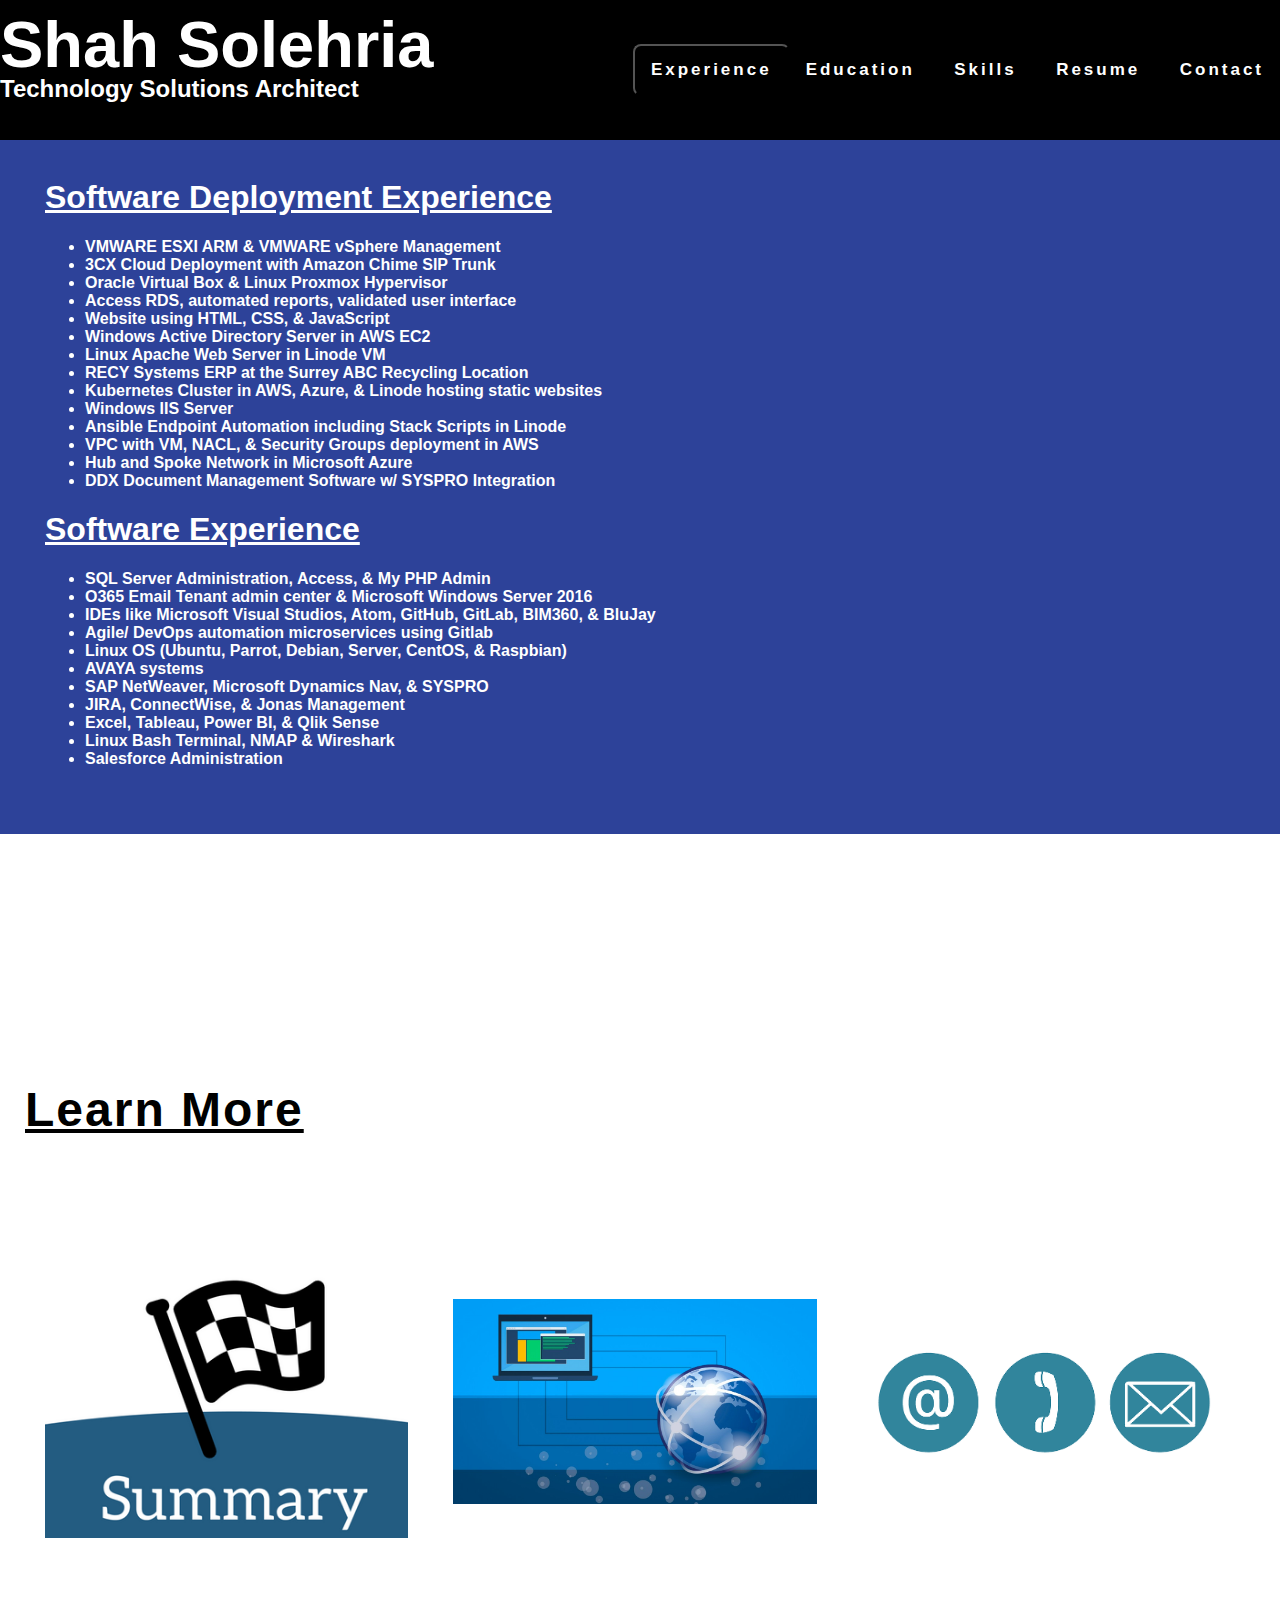
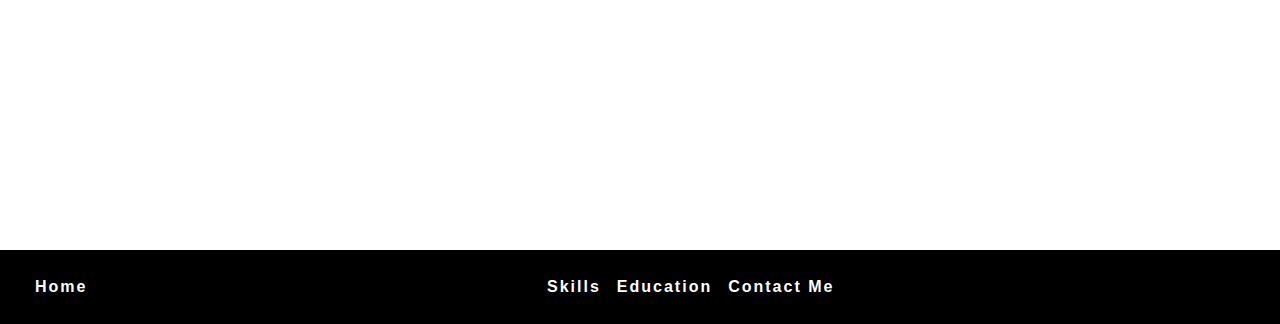
<file: skills.html>
<html lang="en">

<head>
  <meta charset="utf-8">
  <meta name="viewport" content="width=device-width, initial-scale=1">
  <title>SKILLS</title>
  <link rel="stylesheet" href="style.css">
</head>

<div class="topnav">
  <div>
    <a href="index.html"><h1 class="shahs">Shah Solehria</h1></a>
    <h2 class="title">Technology Solutions Architect</h2>
  </div>
  <div class="thrdiv">
  <div class="dropdown">
    <button class="dropbtn">Experience
      <i class="fa fa-caret-down"></i>
    </button>
    <div class="dropdown-content">
      <a href="i-sight.html">Junior Systems Admin</a>
      <a href="biolytical.html">Business Analyst</a>
      <a href="itmanager.html">IT Manager</a>
      <a href="abc.html">ERP Systems Admin</a>
      <a href="data.html">Geo Selfie App</a>
    </div>
  </div>
  <div class="resmen">
    <a href="education.html">Education</a>
    <a href="skills.html">Skills</a>
    <a href="Shah_Solehria_Resume.pdf">Resume</a>
   <a href="contactme.html">Contact</a>
  </div>
</div>
</div>
<br></br>
<br></br>
<br></br>
<div class="workexp">
  <div class="workexpc">
    <h1>Software Deployment Experience</h1>
    <ul>
      <li>VMWARE ESXI ARM & VMWARE vSphere Management</li>
      <li>3CX Cloud Deployment with Amazon Chime SIP Trunk</li>
      <li>Oracle Virtual Box & Linux Proxmox Hypervisor</li>
      <li>Access RDS, automated reports, validated user interface</li>
      <li>Website using HTML, CSS, & JavaScript</li>
      <li>Windows Active Directory Server in AWS EC2</li>
      <li>Linux Apache Web Server in Linode VM</li>
      <li>RECY Systems ERP at the Surrey ABC Recycling Location</li>
      <li>Kubernetes Cluster in AWS, Azure, & Linode hosting static websites</li>
      <li>Windows IIS Server</li>
      <li>Ansible Endpoint Automation including Stack Scripts in Linode</li>
      <li>VPC with VM, NACL, & Security Groups deployment in AWS</li>
      <li>Hub and Spoke Network in Microsoft Azure</li>
      <li>DDX Document Management Software w/ SYSPRO Integration</li>
    </ul>
    <h1>Software Experience</h1>
    <ul>
      <li>SQL Server Administration, Access, & My PHP Admin</li>
      <li>O365 Email Tenant admin center & Microsoft Windows Server 2016</li>
      <li>IDEs like Microsoft Visual Studios, Atom, GitHub, GitLab, BIM360, & BluJay </li>
      <li>Agile/ DevOps automation microservices using Gitlab</li>
      <li>Linux OS (Ubuntu, Parrot, Debian, Server, CentOS, & Raspbian) </li>
      <li>AVAYA systems</li>
      <li>SAP NetWeaver, Microsoft Dynamics Nav, & SYSPRO</li>
      <li>JIRA, ConnectWise, & Jonas Management</li>
      <li>Excel, Tableau, Power BI, & Qlik Sense </li>
      <li>Linux Bash Terminal, NMAP & Wireshark</li>
      <li>Salesforce Administration</li>
    </ul>
  </div>
</div>
<br></br>
<br></br>
<br></br>
<br></br>
<br></br>
<br></br>

<div class="latnew">
    <h1>Learn More</h1>
</div>

<br></br>
<div class="features1">
  <div class="features-in">
    <div class="fea-item1">
      <a href="index.html"><img style='height: 100%; width: 100%; object-fit: contain' src="image/sum.png" width="343" height="300" alt="Skills"/></a>
      <div class="fea-1">
        <h3>Professional Summary</h3>
      </div>
    </div>
    <div class="fea-item2">
      <a href="education.html"><img style='height: 100%; width: 100%; object-fit: contain' src="image/privcloud.png" width="343" height="300" alt="Education"/></a>
      <div class="fea-1">
        <h3>Education</h3>
      </div>
    </div>
    <div class="fea-item3">
      <a href="contactme.html"><img style='height: 100%; width: 100%; object-fit: contain' src="image/contact.png" width="343" height="300" alt="Contact Me"/></a>
      <div class="fea-1">
        <h3>Contact Me</h3>
      </div>
    </div>
  </div>
</div>

<script>
/* When the user clicks on the button,
toggle between hiding and showing the dropdown content */
function myFunction() {
  document.getElementById("myDropdown").classList.toggle("show");
}

// Close the dropdown if the user clicks outside of it
window.onclick = function(e) {
  if (!e.target.matches('.dropbtn')) {
  var myDropdown = document.getElementById("myDropdown");
    if (myDropdown.classList.contains('show')) {
      myDropdown.classList.remove('show');
    }
  }
}
</script>
<br></br>
<br></br>
<br></br>
<br></br>
<br></br>
<br></br>
<br></br>
<div class="footer">
  
  <a href="index.html" class="hmbtn">Home</a>

  <div class="footmenu">
    <a href="skills.html" class="smol">Skills</a>
    <a href="education.html" class="smol">Education</a>
    <a href="contactme.html" class="smol">Contact Me</a>
  </div>
</div>
</html>
</file>
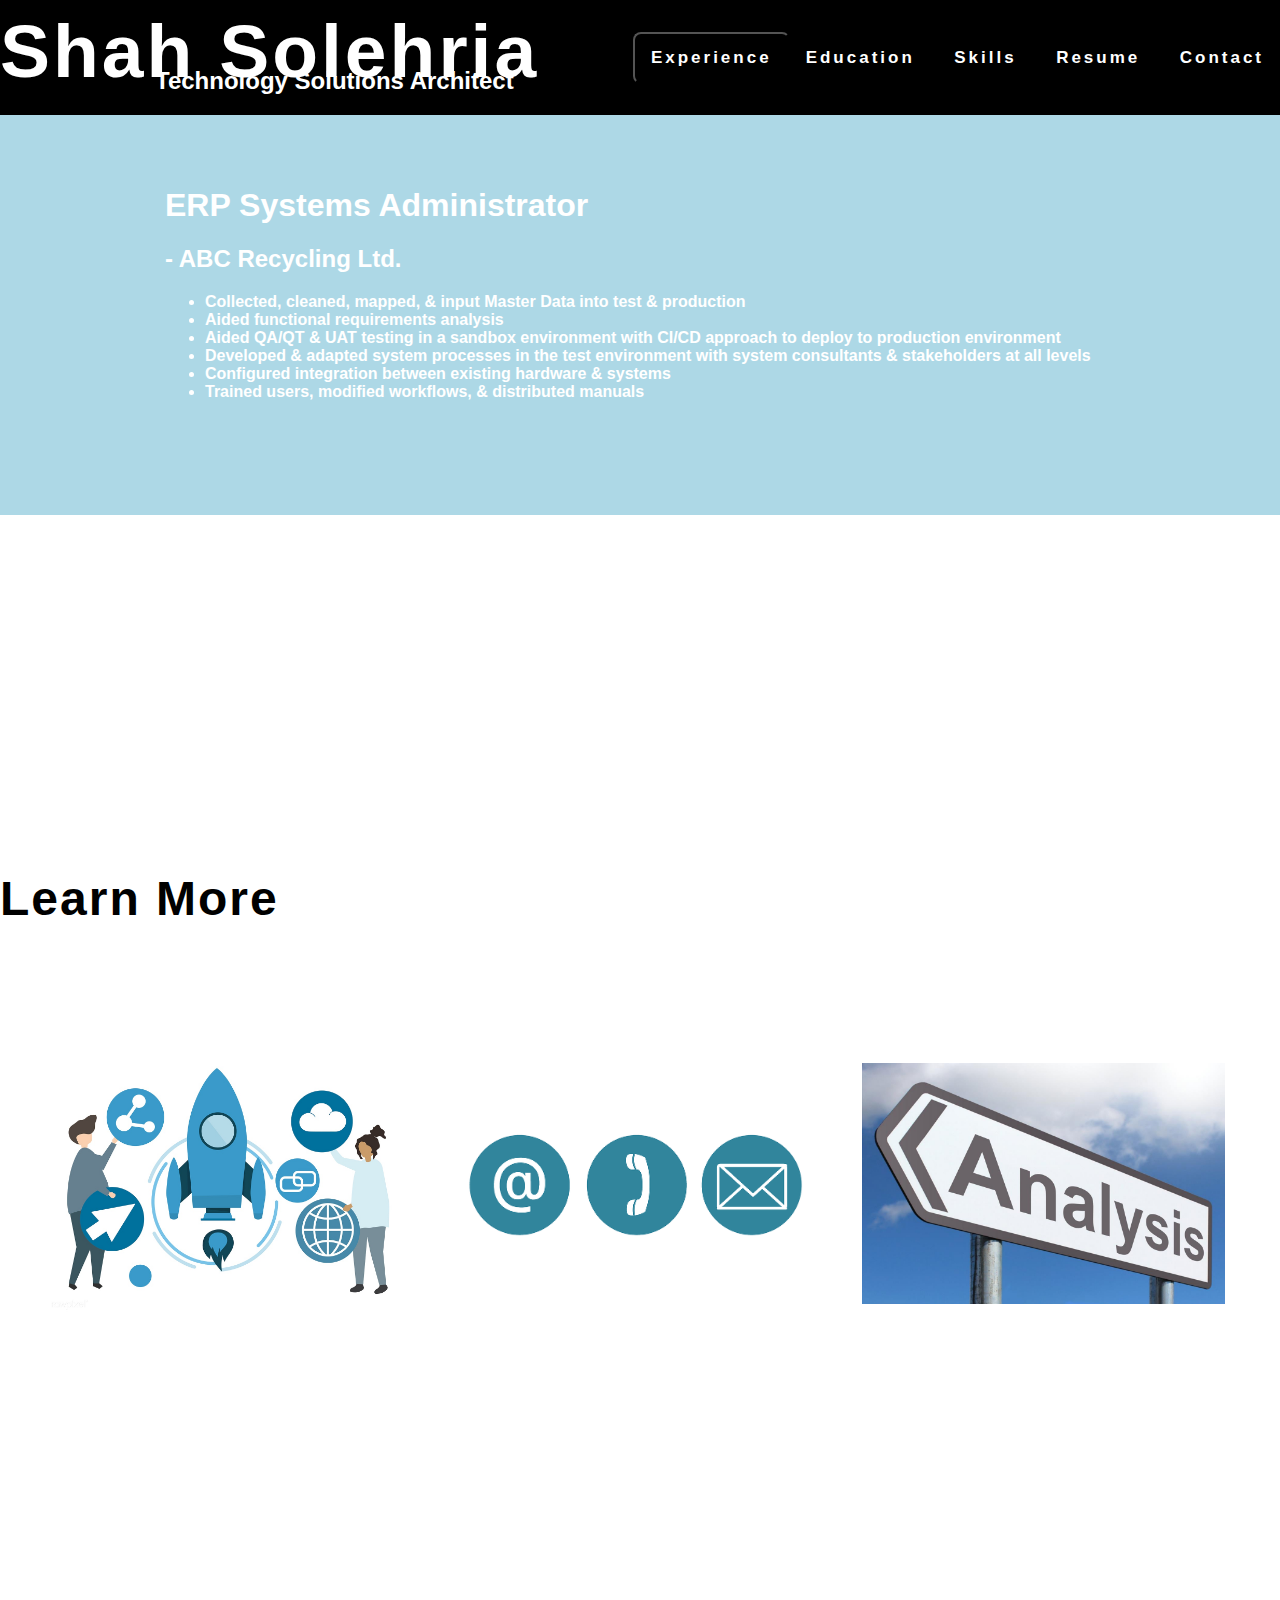
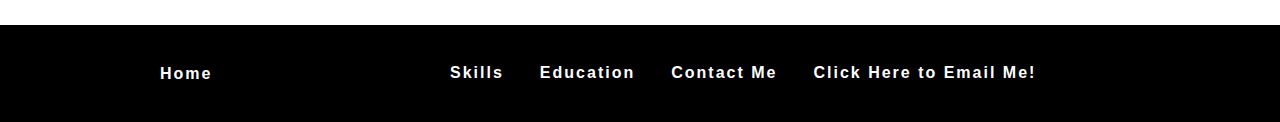
<file: public/abc.html>
<html lang="en">

<head>
  <meta charset="utf-8">
  <meta name="viewport" content="width=device-width, initial-scale=1">
  <title>ERP SYSTEMS ADMINISTRATOR</title>
  <link rel="stylesheet" href="style.css">
</head>
<div class="topnav">
  <div>
    <a href="index.html"><h1 class="shahs">Shah Solehria</h1></a>
    <h2 class="title">Technology Solutions Architect</h2>
  </div>
  <div class="thrdiv">
  <div class="dropdown">
    <button class="dropbtn">Experience
      <i class="fa fa-caret-down"></i>
    </button>
    <div class="dropdown-content">
      <a href="i-sight.html">Junior Systems Admin</a>
      <a href="biolytical.html">Business Analyst</a>
      <a href="itmanager.html">IT Manager</a>
      <a href="abc.html">ERP Systems Admin</a>
      <a href="data.html">Geo Selfie App</a>
    </div>
  </div>
  <div class="resmen">
    <a href="education.html">Education</a>
    <a href="skills.html">Skills</a>
    <a href="Shah_Solehria_Resume.pdf">Resume</a>
   <a href="contactme.html">Contact</a>
  </div>
</div>
</div>

<div class="workexp">
  <div class="workexpc">
<h1>ERP Systems Administrator</h1>
<h2>- ABC Recycling Ltd.</h2>
<ul>
 <li>Collected, cleaned, mapped, & input Master Data into test & production</li>
 <li>Aided functional requirements analysis</li>
 <li>Aided QA/QT & UAT testing in a sandbox environment with CI/CD approach to deploy to production environment</li>
 <li>Developed & adapted system processes in the test environment with system consultants & stakeholders at all levels</li>
 <li>Configured integration between existing hardware & systems</li>
 <li>Trained users, modified workflows, & distributed manuals</li>
</ul>
</div>
</div>
<br></br>
<br></br>
<br></br>
<br></br>
<br></br>
<br></br>
<br></br>
<br></br>
<br></br>
<div class="latnew">
  <h1>Learn More</h1>
</div>
<br></br>
<div class="features1">
  <div class="features-in">
    <div class="fea-item1">
      <a href="data.html"><img style='height: 100%; width: 100%; object-fit: contain' src="image/active.jpg" width="343" height="300" alt="Link to Geo Selfie App"/></a>
      <div class="fea-1">
        <h3>Geo Selfie App</h3>
      </div>
    </div>
    <div class="fea-item2">
      <a href="contactme.html"><img style='height: 100%; width: 100%; object-fit: contain' src="image/contact.png" width="343" height="300" alt="Contact Me"/></a>
      <div class="fea-1">
        <h3>Contact Me</h3>
      </div>
    </div>
    <div class="fea-item3">
      <a href="biolytical.html"><img style='height: 100%; width: 100%; object-fit: contain' src="image/r.jpg" width="343" height="300" alt="Contact Me"/></a>
      <div class="fea-1">
        <h3>Work: Business Analyst</h3>
      </div>
    </div>
  </div>
</div>

<script>
/* When the user clicks on the button,
toggle between hiding and showing the dropdown content */
function myFunction() {
  document.getElementById("myDropdown").classList.toggle("show");
}

// Close the dropdown if the user clicks outside of it
window.onclick = function(e) {
  if (!e.target.matches('.dropbtn')) {
  var myDropdown = document.getElementById("myDropdown");
    if (myDropdown.classList.contains('show')) {
      myDropdown.classList.remove('show');
    }
  }
}
</script>
<br></br>
<br></br>
<br></br>
<br></br>
<br></br>
<br></br>
<br></br>
<div class="footer">
  
  <a href="index.html" class="hmbtn">Home</a>

  <div class="footmenu">
    <a href="skills.html" class="smol">Skills</a>
    <a href="education.html" class="smol">Education</a>
    <a href="contactme.html" class="smol">Contact Me</a>
    <p>
      <a href="mailto:shahjehan-solehria@hotmail.com" class="smol">Click Here to Email Me!</a>
    </p>
  </div>

  <div class="footimg">
    <a href="index.html"></a>
  </div>
</div>
</html>
</file>
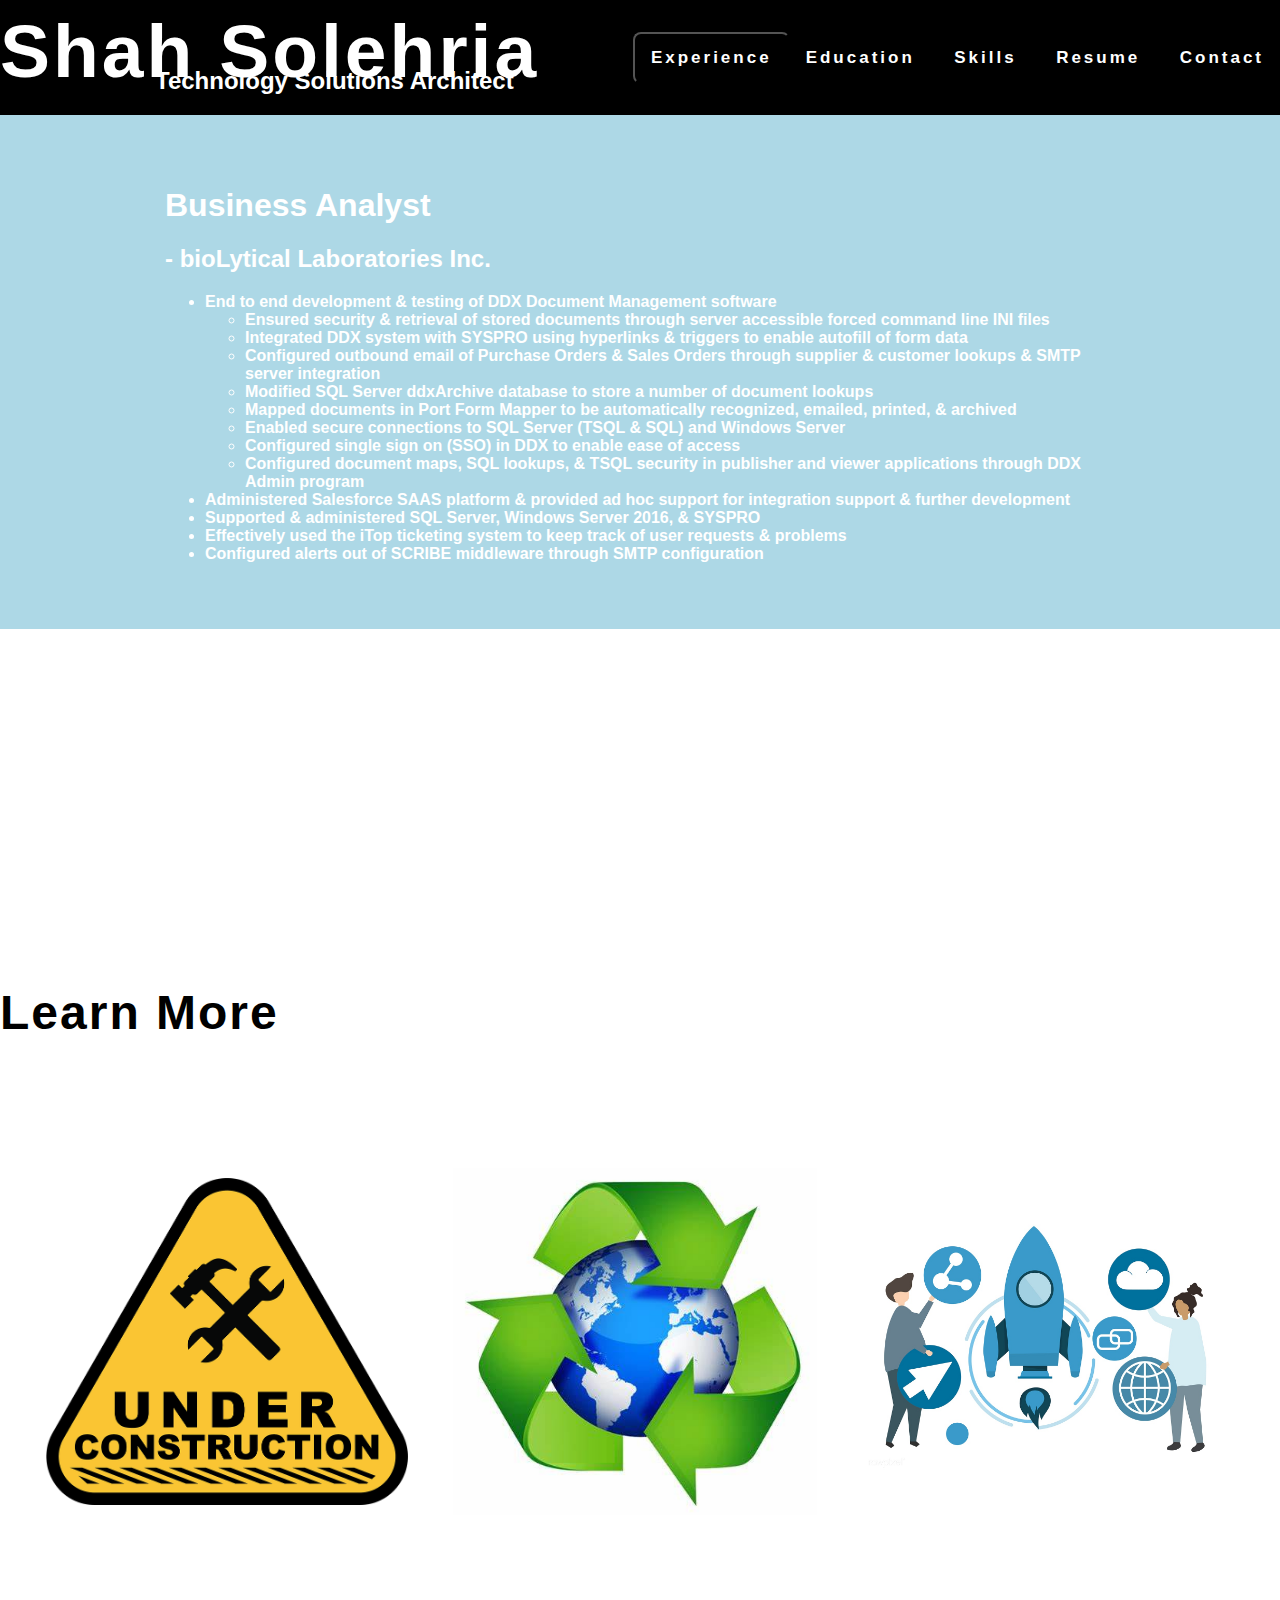
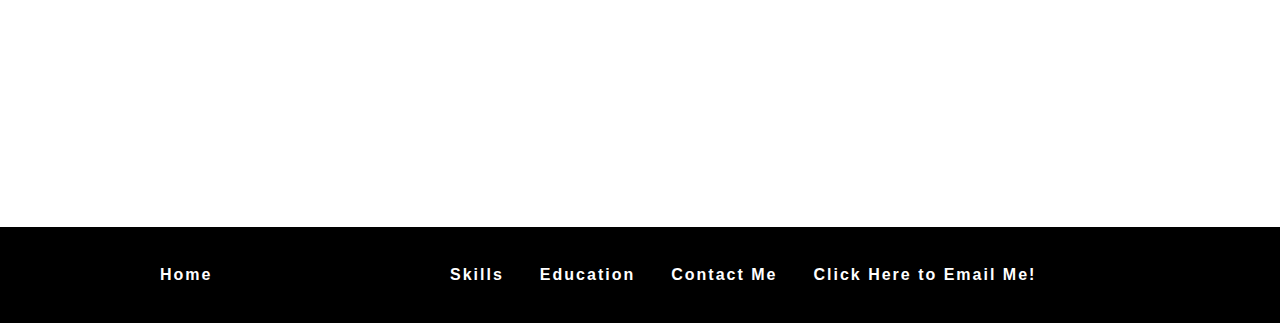
<file: public/biolytical.html>
<html lang="en">

<head>
  <meta charset="utf-8">
  <meta name="viewport" content="width=device-width, initial-scale=1">
  <title>BUSINESS ANALYST</title>
  <link rel="stylesheet" href="style.css">
</head>
<div class="topnav">
  <div>
    <a href="index.html"><h1 class="shahs">Shah Solehria</h1></a>
    <h2 class="title">Technology Solutions Architect</h2>
  </div>
  <div class="thrdiv">
  <div class="dropdown">
    <button class="dropbtn">Experience
      <i class="fa fa-caret-down"></i>
    </button>
    <div class="dropdown-content">
      <a href="i-sight.html">Junior Systems Admin</a>
      <a href="biolytical.html">Business Analyst</a>
      <a href="itmanager.html">IT Manager</a>
      <a href="abc.html">ERP Systems Admin</a>
      <a href="data.html">Geo Selfie App</a>
    </div>
  </div>
  <div class="resmen">
    <a href="education.html">Education</a>
    <a href="skills.html">Skills</a>
    <a href="Shah_Solehria_Resume.pdf">Resume</a>
   <a href="contactme.html">Contact</a>
  </div>
</div>
</div>

<div class="workexp">
  <div class="workexpc">
<h1>Business Analyst</h1>
<h2>- bioLytical Laboratories Inc.</h2>
<ul>
 <li>End to end development & testing of DDX Document Management software</li>
 <ul>
 <li>Ensured security & retrieval of stored documents through server accessible forced command line INI files</li>
 <li>Integrated DDX system with SYSPRO using hyperlinks & triggers to enable autofill
of form data</li>
 <li>Configured outbound email of Purchase Orders & Sales Orders through supplier & customer
lookups & SMTP server integration</li>
 <li>Modified SQL Server ddxArchive database to store a number of document lookups</li>
 <li>Mapped documents in Port Form Mapper to be automatically recognized,
emailed, printed, & archived</li>
 <li>Enabled secure connections to SQL Server (TSQL & SQL) and Windows Server</li>
 <li>Configured single sign on (SSO) in DDX to enable ease of access</li>
 <li>Configured document maps, SQL lookups, & TSQL security in publisher and viewer applications through DDX Admin program </li>
 </ul>
 <li>Administered Salesforce SAAS platform & provided ad hoc support for integration support & further development</li>
 <li>Supported & administered SQL Server, Windows Server 2016, & SYSPRO</li>
 <li>Effectively used the iTop ticketing system to keep track of user requests & problems</li>
 <li>Configured alerts out of SCRIBE middleware through SMTP configuration</li>
</ul>
</div>
</div>
<br></br>
<br></br>
<br></br>
<br></br>
<br></br>
<br></br>
<br></br>
<br></br>
<br></br>
<div class="latnew">
    <h1>Learn More</h1>
</div>

<br></br>
<div class="features1">
  <div class="features-in">
    <div class="fea-item1">
      <a href="itmanager.html"><img style='height: 100%; width: 100%; object-fit: contain' src="image/cons.png" width="343" height="300" alt="Skills"/></a>
      <div class="fea-1">
        <h3>Work: IT Manager</h3>
      </div>
    </div>
    <div class="fea-item2">
      <a href="abc.html"><img style='height: 100%; width: 100%; object-fit: contain' src="image/abc.jpg" width="343" height="300" alt="Education"/></a>
      <div class="fea-1">
        <h3>Work: ERP Sys Admin</h3>
      </div>
    </div>
    <div class="fea-item3">
      <a href="data.html"><img style='height: 100%; width: 100%; object-fit: contain' src="image/active.jpg" width="343" height="300" alt="Link to Geo Selfie App"/></a>
      <div class="fea-1">
        <h3>Geo Selfie App</h3>
      </div>
    </div>
  </div>
</div>

<script>
/* When the user clicks on the button,
toggle between hiding and showing the dropdown content */
function myFunction() {
  document.getElementById("myDropdown").classList.toggle("show");
}

// Close the dropdown if the user clicks outside of it
window.onclick = function(e) {
  if (!e.target.matches('.dropbtn')) {
  var myDropdown = document.getElementById("myDropdown");
    if (myDropdown.classList.contains('show')) {
      myDropdown.classList.remove('show');
    }
  }
}
</script>
<br></br>
<br></br>
<br></br>
<br></br>
<br></br>
<br></br>
<br></br>
<div class="footer">
  
  <a href="index.html" class="hmbtn">Home</a>

  <div class="footmenu">
    <a href="skills.html" class="smol">Skills</a>
    <a href="education.html" class="smol">Education</a>
    <a href="contactme.html" class="smol">Contact Me</a>
    <p>
      <a href="mailto:shahjehan-solehria@hotmail.com" class="smol">Click Here to Email Me!</a>
    </p>
  </div>

  <div class="footimg">
    <a href="index.html"></a>
  </div>
</div>
</html>
</file>
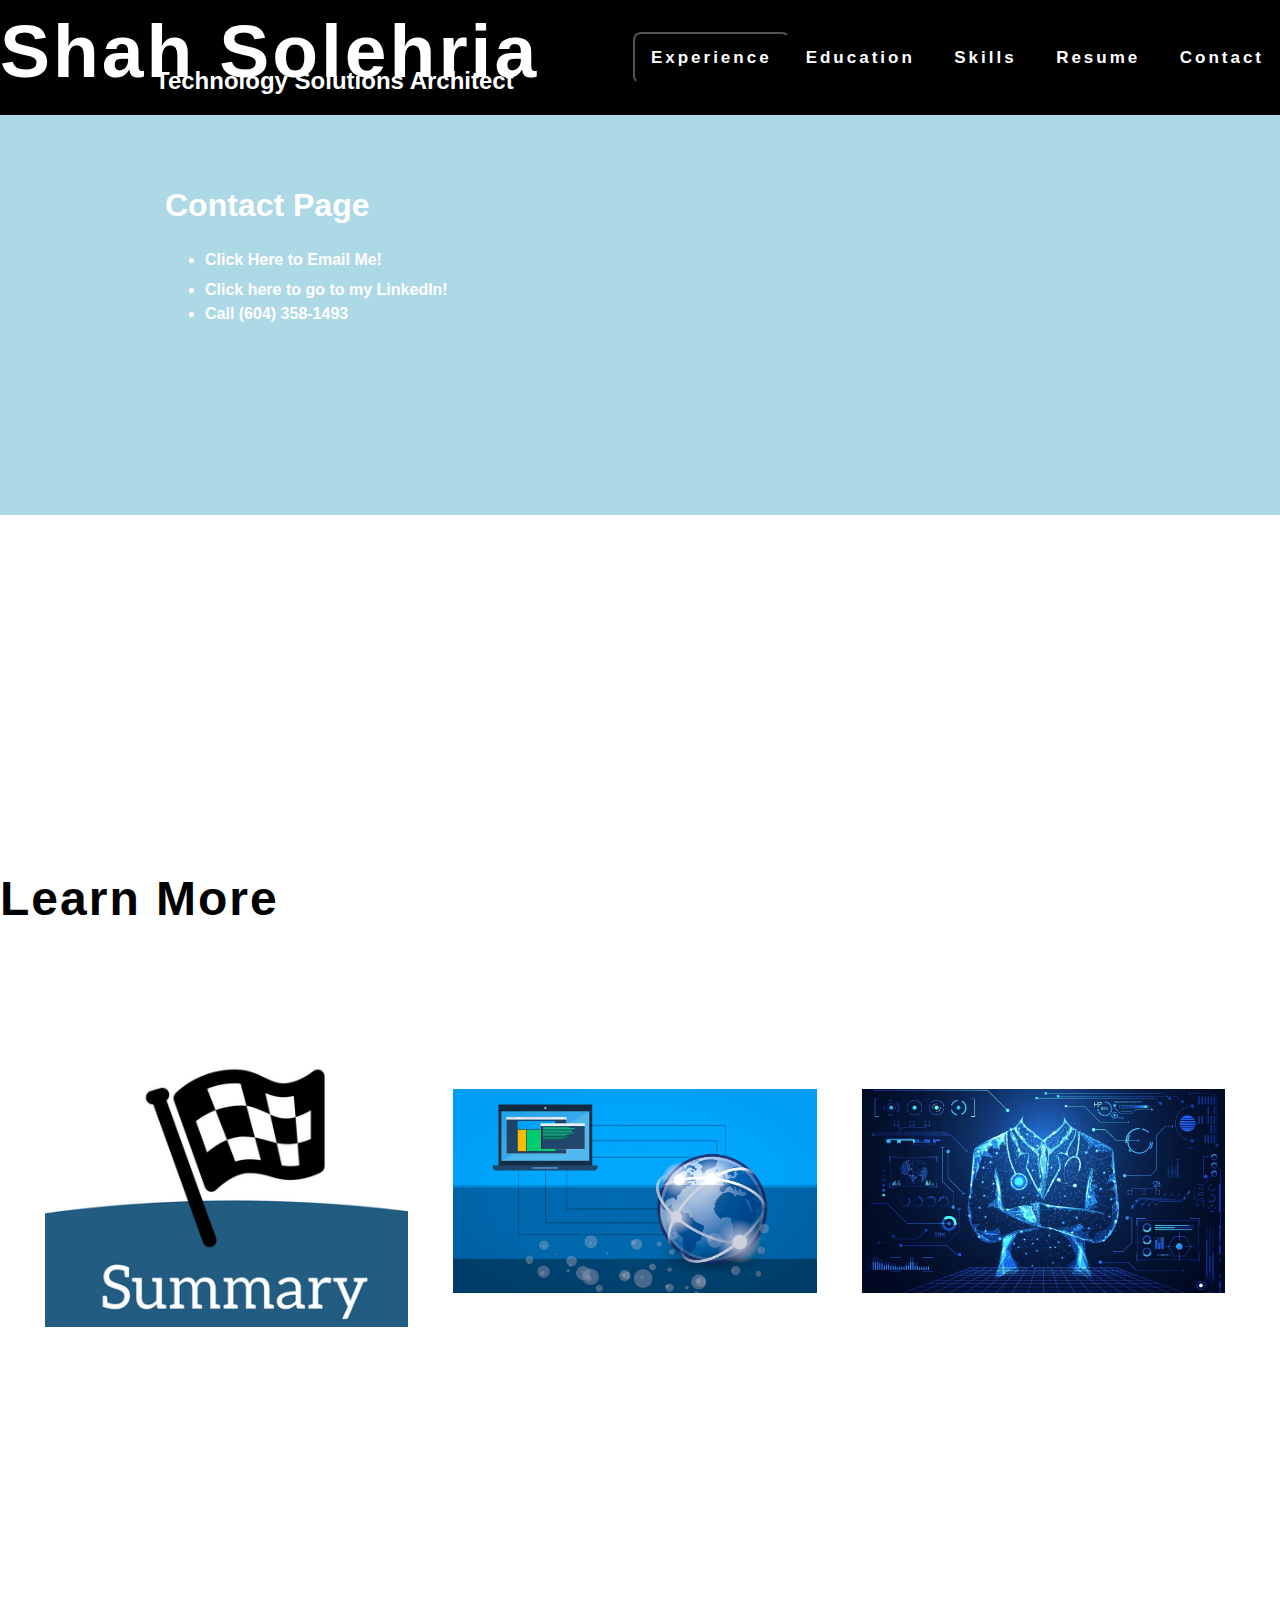
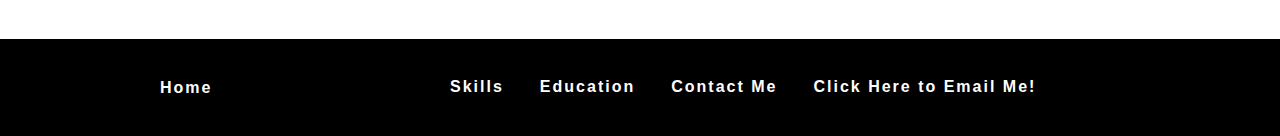
<file: public/contactme.html>
<html lang="en">

<head>
  <meta charset="utf-8">
  <meta name="viewport" content="width=device-width, initial-scale=1">
  <title>CONTACT ME</title>
  <link rel="stylesheet" href="style.css">
</head>

<div class="topnav">
  <div>
    <a href="index.html"><h1 class="shahs">Shah Solehria</h1></a>
    <h2 class="title">Technology Solutions Architect</h2>
  </div> 
  <div class="thrdiv">
  <div class="dropdown">
    <button class="dropbtn">Experience
      <i class="fa fa-caret-down"></i>
    </button>
    <div class="dropdown-content">
      <a href="i-sight.html">Junior Systems Admin</a>
      <a href="biolytical.html">Business Analyst</a>
      <a href="itmanager.html">IT Manager</a>
      <a href="abc.html">ERP Systems Admin</a>
      <a href="data.html">Geo Selfie App</a>
    </div>
  </div>
  <div class="resmen">
    <a href="education.html">Education</a>
    <a href="skills.html">Skills</a>
    <a href="Shah_Solehria_Resume.pdf">Resume</a>
   <a href="contactme.html">Contact</a>
  </div>
</div>
</div>

<div class="workexp">
  <div class="workexpc">
<h1> Contact Page</h1>
<ul>
   <li><a href="mailto:open_sourcesolutions@hotmail.com">Click Here to Email Me!</a></li>
   <li><a href="https://www.linkedin.com/in/shahsolehria/">Click here to go to my LinkedIn!</a></li>
  <li> Call (604) 358-1493</li>
</div>
</div>
<br></br>
<br></br>
<br></br>
<br></br>
<br></br>
<br></br>
<br></br>
<br></br>
<br></br>
<div class="latnew">
    <h1>Learn More</h1>
</div>

<br></br>
<div class="features1">
  <div class="features-in">
    <div class="fea-item1">
      <a href="index.html"><img style='height: 100%; width: 100%; object-fit: contain' src="image/sum.png" width="343" height="300" alt="Skills"/></a>
      <div class="fea-1">
        <h3>Profesional Summary</h3>
      </div>
    </div>
    <div class="fea-item2">
      <a href="education.html"><img style='height: 100%; width: 100%; object-fit: contain' src="image/privcloud.png" width="343" height="300" alt="Education"/></a>
      <div class="fea-1">
        <h3>Education</h3>
      </div>
    </div>
    <div class="fea-item3">
      <a href="skills.html"><img style='height: 100%; width: 100%; object-fit: contain' src="image/det.jpg" width="343" height="300" alt="Contact Me"/></a>
      <div class="fea-1">
        <h3>Skils</h3>
      </div>
    </div>
  </div>
</div>

<script>
/* When the user clicks on the button,
toggle between hiding and showing the dropdown content */
function myFunction() {
  document.getElementById("myDropdown").classList.toggle("show");
}

// Close the dropdown if the user clicks outside of it
window.onclick = function(e) {
  if (!e.target.matches('.dropbtn')) {
  var myDropdown = document.getElementById("myDropdown");
    if (myDropdown.classList.contains('show')) {
      myDropdown.classList.remove('show');
    }
  }
}
</script>
<br></br>
<br></br>
<br></br>
<br></br>
<br></br>
<br></br>
<br></br>
<div class="footer">
  
  <a href="index.html" class="hmbtn">Home</a>

  <div class="footmenu">
    <a href="skills.html" class="smol">Skills</a>
    <a href="education.html" class="smol">Education</a>
    <a href="contactme.html" class="smol">Contact Me</a>
    <p>
      <a href="mailto:shahjehan-solehria@hotmail.com" class="smol">Click Here to Email Me!</a>
    </p>
  </div>

  <div class="footimg">
    <a href="index.html"></a>
  </div>
</div>
</html>
</file>
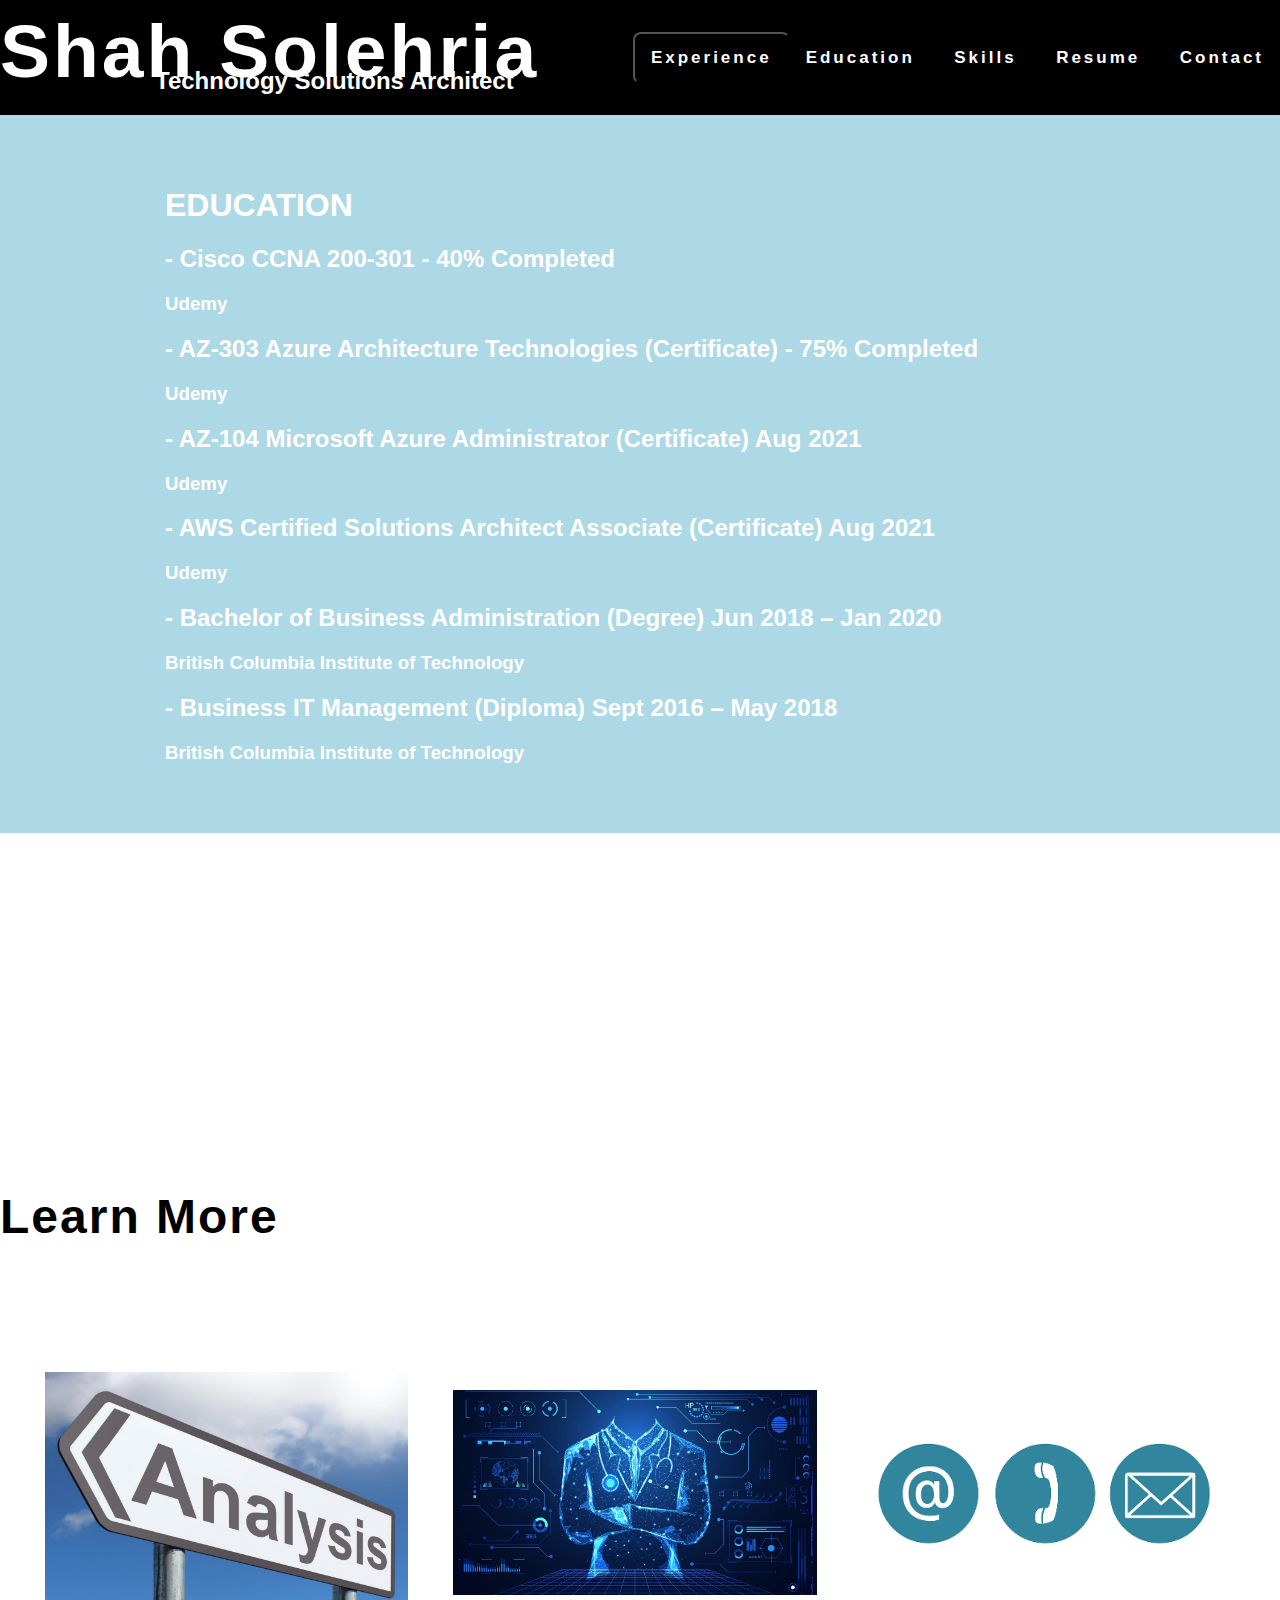
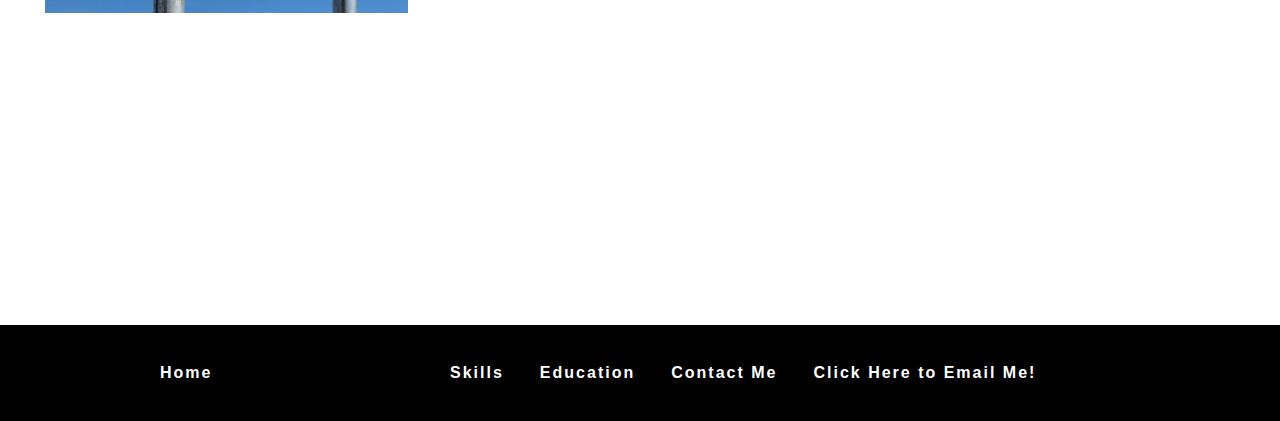
<file: public/education.html>
<html lang="en">

<head>
  <meta charset="utf-8">
  <meta name="viewport" content="width=device-width, initial-scale=1">
  <title>EDUCATION</title>
  <link rel="stylesheet" href="style.css">
</head>

<div class="topnav">
  <div>
    <a href="index.html"><h1 class="shahs">Shah Solehria</h1></a>
    <h2 class="title">Technology Solutions Architect</h2>
  </div>
  <div class="thrdiv">
  <div class="dropdown">
    <button class="dropbtn">Experience
      <i class="fa fa-caret-down"></i>
    </button>
    <div class="dropdown-content">
      <a href="i-sight.html">Junior Systems Admin</a>
      <a href="biolytical.html">Business Analyst</a>
      <a href="itmanager.html">IT Manager</a>
      <a href="abc.html">ERP Systems Admin</a>
      <a href="data.html">Geo Selfie App</a>
    </div>
  </div>
  <div class="resmen">
    <a href="education.html">Education</a>
    <a href="skills.html">Skills</a>
    <a href="Shah_Solehria_Resume.pdf">Resume</a>
   <a href="contactme.html">Contact</a>
  </div>
</div>
</div>

<div class="workexp">
  <div class="workexpc">
<h1>EDUCATION</h1>
<h2>- Cisco CCNA 200-301 - 40% Completed</h2>
<h3>Udemy</h3>
<h2>- AZ-303 Azure Architecture Technologies (Certificate) - 75% Completed</h2>
<h3>Udemy</h3>
<h2>- AZ-104 Microsoft Azure Administrator (Certificate) Aug 2021</h2>
<h3>Udemy</h3>
<h2>- AWS Certified Solutions Architect Associate (Certificate) Aug 2021</h2>
<h3>Udemy</h3>
<h2>- Bachelor of Business Administration (Degree) Jun 2018 – Jan 2020</h2>
<h3>British Columbia Institute of Technology</h3>
<h2>- Business IT Management (Diploma) Sept 2016 – May 2018</h2>
<h3>British Columbia Institute of Technology</h3>
</div>
</div>
<br></br>
<br></br>
<br></br>
<br></br>
<br></br>
<br></br>
<br></br>
<br></br>
<br></br>
<div class="latnew">
    <h1>Learn More</h1>
</div>

<br></br>
<div class="features1">
  <div class="features-in">
    <div class="fea-item1">
      <a href="biolytical.html"><img style='height: 100%; width: 100%; object-fit: contain' src="image/r.jpg" width="343" height="300" alt="Skills"/></a>
      <div class="fea-1">
        <h3>Work: Business Analyst</h3>
      </div>
    </div>
    <div class="fea-item2">
      <a href="skills.html"><img style='height: 100%; width: 100%; object-fit: contain' src="image/det.jpg" width="343" height="300" alt="Education"/></a>
      <div class="fea-1">
        <h3>Skills</h3>
      </div>
    </div>
    <div class="fea-item3">
      <a href="contactme.html"><img style='height: 100%; width: 100%; object-fit: contain' src="image/contact.png" width="343" height="300" alt="Contact Me"/></a>
      <div class="fea-1">
        <h3>Contact Me</h3>
      </div>
    </div>
  </div>
</div>
<script>
/* When the user clicks on the button,
toggle between hiding and showing the dropdown content */
function myFunction() {
  document.getElementById("myDropdown").classList.toggle("show");
}

// Close the dropdown if the user clicks outside of it
window.onclick = function(e) {
  if (!e.target.matches('.dropbtn')) {
  var myDropdown = document.getElementById("myDropdown");
    if (myDropdown.classList.contains('show')) {
      myDropdown.classList.remove('show');
    }
  }
}
</script>
<br></br>
<br></br>
<br></br>
<br></br>
<br></br>
<br></br>
<br></br>
<div class="footer">
  
  <a href="index.html" class="hmbtn">Home</a>

  <div class="footmenu">
    <a href="skills.html" class="smol">Skills</a>
    <a href="education.html" class="smol">Education</a>
    <a href="contactme.html" class="smol">Contact Me</a>
    <p>
      <a href="mailto:shahjehan-solehria@hotmail.com" class="smol">Click Here to Email Me!</a>
    </p>
  </div>

  <div class="footimg">
    <a href="index.html"></a>
  </div>
</div>
</html>
</file>
<file: style.css>
body {
  margin: 0;
  font-weight: bold;
  font-family:-apple-system, BlinkMacSystemFont, 'Segoe UI', Roboto, Oxygen, Ubuntu, Cantarell, 'Open Sans', 'Helvetica Neue', sans-serif;
}

.topnav {
  height: 140;
  position: fixed;
  background-color: #000000;
  display: flex;
  justify-content: space-between;
  margin: 0 auto;
  align-items: center;
  width: 100%;
  z-index: 100;
}
.topnav a {
  text-decoration: none;
}

.shahs {
  margin-top: -10;
  color: white;
  font-size: 65px;
  font-weight: bold;
}

.shahs:hover {
  opacity: .7;
}

.title {
  margin-top: -50;
  color: white;
}

.thrdiv {
  display: flex;
  align-items: center;
  letter-spacing: 3px;
  flex-wrap: wrap;
}

.dropdown {
  float: left;
  overflow: hidden;
}

.dropdown .dropbtn {
  padding: 14px 16px;
  font-size: 17px;
  letter-spacing: 3px;
  color: white;
  background-color: inherit;
  border-radius: 8px;
  font-weight: bolder;
}

.resmen a {
  padding: 14px 16px;
  font-size: 17px;
  color: white;
  border-radius: 8px;
  font-weight: bold;
}

.resmen a:hover, .navbar a:hover, .dropdown:hover .dropbtn {
  background-color: blue;
}

.dropdown-content {
  display: none;
  position: absolute;
  min-width: 160px;

  z-index: 1;
}

.dropdown-content a {
  float: none;
  color: white;
  padding: 12px 16px;
  text-decoration: none;
  display: block;
  text-align: left;
  display: flex;
  border-radius: 8px;
}

.dropdown-content a:hover {
  background-color: blue;
}

.dropdown:hover .dropdown-content {
  display: block;
  background-color: black;
  border-radius: 8px;
}

.resmen a::selection {
  background-color: blue;
}

.bodyfea {
  max-width: 600;
}

.headfea h2 {
  color: red;
}

.pictcont{
    max-height: 400px;
    max-width: 265px;
    margin: auto;
    user-select: none;
    border: 1px solid #fff;
    padding: 1px;
    box-sizing: border-box;
    border-radius: 8px;
}

.pictcont .shahcont{
    max-width: 300px;
    max-height: 90%;
    overflow: hidden;
    position: relative;
    border-radius: 8px;
}

.workexp {
  background-color: rgb(45, 66, 153);
  padding: 50px 45px;
  min-height: 300px;
}

.workexpc {
  max-width: 1300px;
  margin: 0 auto;
  color: white;
}
.workexpc h1 {
  text-decoration: underline;
}

.workexp a {
  line-height: 30px;
  text-decoration: none;
  color: inherit;
}

.workexp a:hover {
  color: blue;
}

.bodymain {
  background-image: url("image/tech.jpg");
  padding: 20px 45px;
  display: flex;
  justify-content: center;
  margin: 0 auto;
  flex-wrap: wrap;
}

.secdiv {
  max-width: 500px;
  color: white;
  text-decoration-style: solid;
  margin: 0 auto;
  margin-bottom: 50;
}

.secdiv h1 {
  font-size: 30px;
  line-height: 50px;
  letter-spacing: 3px;
  margin-bottom: 6px;
  font-weight: 700;
  font-size: 3rem;
  max-width: 500;
}

.secdiv p {
  line-height: 1;
  font-weight: normal;
  font-size: 25px;
  margin-bottom: 50;
  max-width: 690;
  font-weight: 0;
}

.btn {
  text-decoration: none;
  color: white;
  background-color: #000000;
  letter-spacing: 2px;
  border: 1px solid #fff;
  display: inline-block;
  font-size: 20px;
  letter-spacing: 3px;
  padding: 14px 16px;
  border-radius: 8px;
  font-weight: bold;
}

.btn:hover {
  opacity: .7;
}

.smol {
  text-decoration: none;
  font-size: 16px;
  display: inline-block;
  letter-spacing: 2px;
  padding: 5px 6px 6px 5px;
  font-weight: bold;
  border-radius: 8px;
}

.smol:hover {
  background-color: blue;
}

.bomen {
  display: flex;
  justify-content: center;
  margin: 0 auto;
}

.body2 {
  max-width: 1100px;
  display: flex;
  justify-content: center;
  margin: 0 auto;
  border-bottom: 1px solid black;
}

.latnew {
  text-decoration: underline;
  font-weight: bold;
  margin: 0 auto;
}

.latnew h1 {
  letter-spacing: 2px;
  color: black;
  font-size: 3rem;
  margin-left: 25;
}

.galleryContainer{
    width: 100%;
    height: 500px;
    max-width: 1000px;
    margin: auto;
    user-select: none;
    box-shadow: 0px 0px 3px 1px #00000078;
    padding: 10px;
    box-sizing: border-box;
}

.galleryContainer .slideShowContainer{
    width: 100%;
    height: 90%;
    overflow: hidden;
    background-color: gainsboro;
    position: relative;
}

.galleryContainer .slideShowContainer #playPause{
    width: 32px;
    height: 32px;
    position: absolute;
    background-image: url(image/playp.png);
    background-repeat: no-repeat;
    z-index: 5;
    background-size: cover;
    margin: 5px;
    cursor: pointer;
}

.galleryContainer .slideShowContainer #playPause:hover{
    opacity: .7;
}

.galleryContainer .slideShowContainer .imageHolder{
    width: 100%;
    height: 100%;
    position: absolute;
    opacity: 0;
}

.galleryContainer .slideShowContainer .imageHolder img{
    width: 100%;
    height: 100%;
}

.galleryContainer .slideShowContainer .imageHolder .captionText{
    display: none;
}

.galleryContainer .slideShowContainer .leftArrow,.galleryContainer .slideShowContainer .rightArrow{
    width: 50px;
    background: #00000036;
    position: absolute;
    left: 0;
    z-index: 1;
    transition: background 0.5s;
    height: 72px;
    top: 50%;
    transform: translateY(-50%);
    border-top-right-radius: 10px;
    border-bottom-right-radius: 10px;
}

.galleryContainer .slideShowContainer .rightArrow{
    left: auto;
    right: 0;
    border-top-right-radius: 0px;
    border-bottom-right-radius: 0px;
    border-top-left-radius: 10px;
    border-bottom-left-radius: 10px;
}

.galleryContainer .slideShowContainer .leftArrow:hover,.galleryContainer .slideShowContainer .rightArrow:hover{
    background: #000000a8;
    cursor: pointer;
}

.galleryContainer .arrow{
    display: inline-block;
    border: 3px solid white;
    width: 10px;
    height: 10px;
    border-left: none;
    border-bottom: none;
    margin: auto;
    position: absolute;
    left: 0;
    right: 0;
    top: 0;
    bottom: 0;
}

.galleryContainer .arrow.arrowLeft{
    transform: rotateZ(-135deg);
}

.galleryContainer .arrow.arrowRight{
    transform: rotateZ(45deg);
}

.galleryContainer .slideShowContainer>.captionTextHolder{
    position: absolute;
    bottom: 0;
    z-index: 1;
    color: white;
    font-size: 20px;
    text-align: center;
    width: 100%;
    background: #00000047;
    height: 50px;
    line-height: 50px;
    overflow: hidden;
}

.galleryContainer .slideShowContainer>.captionTextHolder>.captionText{
    margin: 0;
}

.galleryContainer #dotsContainer{
    width: 100%;
    height: 10%;
    text-align: center;
    padding-top: 20px;
    box-sizing: border-box;
}

.galleryContainer #dotsContainer .dots{
    display: inline-block;
    width: 15px;
    height: 15px;
    border-radius: 50%;
    margin-left: 5px;
    background-color: #bbb;
    cursor: pointer;
    transition:background-color 0.5s;
}

.galleryContainer #dotsContainer .dots:first-child{
    margin-left: 0;
}

.galleryContainer #dotsContainer .dots:hover,.galleryContainer #dotsContainer .dots.active{
    background-color: #717171;;
}

.galleryContainer .moveLeftCurrentSlide{
    animation-name: moveLeftCurrent;
    animation-duration: 0.5s;
    animation-timing-function: linear;
    animation-fill-mode:forwards;
}

.galleryContainer .moveLeftNextSlide{
    animation-name: moveLeftNext;
    animation-duration: 0.5s;
    animation-timing-function: linear;
    animation-fill-mode:forwards;
}

@keyframes moveLeftCurrent {
    from {margin-left: 0;opacity: 1;}
    to {margin-left: -100%;opacity: 1;}
}

@keyframes moveLeftNext {
    from {margin-left: 100%;opacity: 1;}
    to {margin-left: 0%;opacity: 1;}
}

.galleryContainer .moveRightCurrentSlide{
    animation-name: moveRightCurrent;
    animation-duration: 0.5s;
    animation-timing-function: linear;
    animation-fill-mode:forwards;
}

.galleryContainer .moveRightPrevSlide{
    animation-name: moveRightPrev;
    animation-duration: 0.5s;
    animation-timing-function: linear;
    animation-fill-mode:forwards;
}

@keyframes moveRightCurrent {
    from {margin-left: 0;opacity: 1;}
    to {margin-left: 100%;opacity: 1;}
}

@keyframes moveRightPrev {
    from {margin-left: -100%;opacity: 1;}
    to {margin-left: 0%;opacity: 1;}
}

.slideTextFromBottom {
    animation-name: slideTextFromBottom;
    animation-duration: 0.7s;
    animation-timing-function: ease-out;
}

@keyframes slideTextFromBottom {
    from {opacity: 0;margin-top: 100px}
    to {opacity: 1;margin-top: 0px;}
}

.slideTextFromTop {
    animation-name: slideTextFromTop;
    animation-duration: 0.7s;
    animation-timing-function: ease-out;
}

@keyframes slideTextFromTop {
    from {opacity: 0;margin-top: -100px}
    to {opacity: 1;margin-top: 0px;}
}

.footer {
  background-color: #000000;
  display: flex;
  justify-content: space-between;
  margin: 0 auto;
  align-items: center;
}

.footmenu {
  color: white;
  padding: 14px 15px;
  display: flex;
  justify-content: flex-end;
  margin: 0 auto;
  flex-wrap: wrap;
  letter-spacing: 1px;
  font-weight: normal;
  font-size: 11px;
}

.footmenu a {

  text-decoration: none;
  line-height: 2.2;
  color: white;
  padding-left: 10px;
}

.hmbtn {
  margin-left: 25;
  text-decoration: none;
  color: white;
  font-size: 16px;
  letter-spacing: 2px;
  padding: 12px 10px;
  border-radius: 8px;
}

.hmbtn:hover {
  background-color: blue;
}

.headfea {
  max-width: 1100;
  margin: 0 auto;
}

.headfea h1 {
  color: blue;
}

.body {
  max-width: 1100;
  margin: 0 auto;
}

.body h1 {
  color: blue;
}

.features {
  background-color: #e8eaf6;
  padding: 60px 45px;
}

.features1 {
  padding: 60px 45px;
}

.features-in {
  max-width: 1600px;
  margin: 0 auto;
  display: grid;
  grid-template-columns: repeat(auto-fit, minmax(250px, 1fr));
  grid-column-gap: 35px;
  grid-row-gap: 45px;
}

.fea-1 {
  background-color: blue;
  display: flex;
  justify-content: center;
  padding: 10px auto;
  color: white;
  letter-spacing: 3px;
}


 /* Feature 1 */
 .fea-item1 {
  position: relative;
  float: left;
  margin-right: 10px;
}
.fea-item1 .fea-1 {
  position: absolute;
  left: 50%;
  bottom: 0px;
  transform: translate(-50%, -50%);
  margin: 0 auto;
  background: black;
  color: white;
  margin-bottom: 5px;
  font-family: sans-serif;
  opacity: 0;
  visibility: hidden;
  -webkit-transition: visibility 0s, opacity 0.5s linear;  
  transition: visibility 0s, opacity 0.5s linear;
  border-radius: 8px;
}
.fea-item1:hover {
  cursor: pointer;
  opacity: .7;
}
.fea-item1:hover .fea-1 {
    max-width: 900px;
    padding: 8px 15px;
    visibility: visible;
    opacity: 0.7; 
}


 /* Feature 2 */
.fea-item2 {
  position: relative;
  float: left;
  margin-right: 10px;
}
.fea-item2 .fea-1 {
  position: absolute;
  left: 50%;
  bottom: 0px;
  transform: translate(-50%, -50%);
  margin: 0 auto;
  background: black;
  color: white;
  margin-bottom: 5px;
  font-family: sans-serif;
  opacity: 0;
  visibility: hidden;
  -webkit-transition: visibility 0s, opacity 0.5s linear;  
  transition: visibility 0s, opacity 0.5s linear;
  border-radius: 8px;
}
.fea-item2:hover {
  cursor: pointer;
  opacity: .7;
}
.fea-item2:hover .fea-1 {
    max-width: 900px;
    padding: 8px 15px;
    visibility: visible;
    opacity: 0.7; 
}

 /* Feature 3 */
.fea-item3 {
  position: relative;
  float: left;
  margin-right: 10px;
}
.fea-item3 .fea-1 {
  position: absolute;
  left: 50%;
  bottom: 0px;
  transform: translate(-50%, -50%);
  margin: 0 auto;
  background: black;
  color: white;
  margin-bottom: 5px;
  font-family: sans-serif;
  opacity: 0;
  visibility: hidden;
  -webkit-transition: visibility 0s, opacity 0.5s linear;  
  transition: visibility 0s, opacity 0.5s linear;
  border-radius: 8px;
}
.fea-item3:hover {
  cursor: pointer;
  opacity: .7;
}
.fea-item3:hover .fea-1{
  max-width: 900px;
  padding: 8px 15px;
  visibility: visible;
  opacity: 0.7;
}

.geo {
  text-decoration: none;
  color: white;
  background-color: black;
  letter-spacing: 2px;
  border: 1px solid #fff;
  display: inline-block;
  font-size: 17px;
  letter-spacing: 3px;
  padding: 8px 12px;
  border-radius: 8px;
  font-weight: bold;
}

.geo:hover {
  opacity: .7;
}
</file>
<file: public/style.css>
body {
  margin: 0;
  font-weight: bold;
  font-family:-apple-system, BlinkMacSystemFont, 'Segoe UI', Roboto, Oxygen, Ubuntu, Cantarell, 'Open Sans', 'Helvetica Neue', sans-serif;
}

.shahs {
  color: white;
  align-self: flex-start;
  max-width: 1600;
  margin-top: -15;
  font-size: 75px;
  text-decoration: none;
  font-weight: bold;
}

.shahs a {
  font-size: 14px;
}

.shahs:hover {
  opacity: .7;
}

.title {
  margin-left: 155px;
  margin-top: -100;
  align-self: flex-start;
  max-width: 1598;
  color: white;
}

.topnav {
  background-color: #000000;
  display: flex;
  justify-content: space-between;
  margin: 0 auto;
  align-items: center;
  flex-wrap: wrap;
}

.topnav a {
  color: #ffffff;
  margin-left: auto;
  padding: 20px 50px;;
  text-decoration: none;
  font-size: 20px;
  letter-spacing: 3px;
  font-weight: bold;
}

.thrdiv {
  display: flex;
  justify-content: space-between;
  align-items: center;
  letter-spacing: 3px;
}

.dropdown {
  float: left;
  overflow: hidden;
}

.dropdown .dropbtn {
  padding: 14px 16px;
  font-size: 17px;
  letter-spacing: 3px;
  color: white;
  background-color: inherit;
  border-radius: 8px;
  font-weight: bolder;
}

.resmen a {
  padding: 14px 16px;
  font-size: 17px;
  color: white;
  border-radius: 8px;
  font-weight: bold;
}

.resmen a:hover, .navbar a:hover, .dropdown:hover .dropbtn {
  background-color: blue;
}

.dropdown-content {
  display: none;
  position: absolute;
  min-width: 160px;
  box-shadow: 0px 2px 8px 0px grey;
  z-index: 1;
}

.dropdown-content a {
  float: none;
  color: white;
  padding: 12px 16px;
  text-decoration: none;
  display: block;
  text-align: left;
  display: flex;
  border-radius: 8px;
}

.dropdown-content a:hover {
  background-color: blue;
}

.dropdown:hover .dropdown-content {
  display: block;
  background-color: black;
  border-radius: 8px;
}

.resmen a::selection {
  background-color: blue;
}

.bodyfea {
  max-width: 600;
}

.headfea h2 {
  color: red;
}

.pictcont{
    max-height: 400px;
    max-width: 265px;
    margin: auto;
    user-select: none;
    border: 1px solid #fff;
    padding: 1px;
    box-sizing: border-box;
    border-radius: 8px;
}

.pictcont .shahcont{
    max-width: 300px;
    max-height: 90%;
    overflow: hidden;
    position: relative;
    border-radius: 8px;
}

.workexp {
  background-color: lightblue;
  padding: 50px 45px;
  min-height: 300px;
}

.workexpc {
  max-width: 950px;
  margin: 0 auto;
  color: white;
}

.workexp a {
  line-height: 30px;
  text-decoration: none;
  color: inherit;
}

.workexp a:hover {
  color: blue;
}

.bodymain {
  background-image: url("image/tech.jpg");
  padding: 20px 45px;
  display: flex;
  justify-content: center;
  margin: 0 auto;
  flex-wrap: wrap;
}

.secdiv {
  max-width: 500px;
  color: white;
  text-decoration-style: solid;
  margin: 0 auto;
  margin-bottom: 50;
}

.secdiv h1 {
  font-size: 30px;
  line-height: 50px;
  letter-spacing: 3px;
  margin-bottom: 6px;
  font-weight: 700;
  font-size: 3rem;
  max-width: 500;
}

.secdiv p {
  line-height: 1;
  font-weight: normal;
  font-size: 25px;
  margin-bottom: 50;
  max-width: 690;
  font-weight: 0;
}

.btn {
  text-decoration: none;
  color: white;
  background-color: #000000;
  letter-spacing: 2px;
  border: 1px solid #fff;
  display: inline-block;
  font-size: 20px;
  letter-spacing: 3px;
  padding: 14px 16px;
  border-radius: 8px;
  font-weight: bold;
}

.btn:hover {
  opacity: .7;
}

.smol {
  text-decoration: none;
  font-size: 16px;
  display: inline-block;
  letter-spacing: 2px;
  padding: 5px 6px 6px 5px;
  font-weight: bold;
  border-radius: 8px;
}

.smol:hover {
  background-color: blue;
}

.bomen {
  display: flex;
  justify-content: center;
  margin: 0 auto;
}

.body2 {
  max-width: 1100px;
  display: flex;
  justify-content: center;
  margin: 0 auto;
  border-bottom: 1px solid black;
}

.latnew {
  max-width: 1600;
  margin: 0 auto;
}

.latnew h1 {
  letter-spacing: 2px;
  color: black;
  font-size: 3rem;
}

.galleryContainer{
    width: 100%;
    height: 500px;
    max-width: 1000px;
    margin: auto;
    user-select: none;
    box-shadow: 0px 0px 3px 1px #00000078;
    padding: 10px;
    box-sizing: border-box;
}

.galleryContainer .slideShowContainer{
    width: 100%;
    height: 90%;
    overflow: hidden;
    background-color: gainsboro;
    position: relative;
}

.galleryContainer .slideShowContainer #playPause{
    width: 32px;
    height: 32px;
    position: absolute;
    background-image: url(image/playp.png);
    background-repeat: no-repeat;
    z-index: 5;
    background-size: cover;
    margin: 5px;
    cursor: pointer;
}

.galleryContainer .slideShowContainer #playPause:hover{
    opacity: .7;
}

.galleryContainer .slideShowContainer .imageHolder{
    width: 100%;
    height: 100%;
    position: absolute;
    opacity: 0;
}

.galleryContainer .slideShowContainer .imageHolder img{
    width: 100%;
    height: 100%;
}

.galleryContainer .slideShowContainer .imageHolder .captionText{
    display: none;
}

.galleryContainer .slideShowContainer .leftArrow,.galleryContainer .slideShowContainer .rightArrow{
    width: 50px;
    background: #00000036;
    position: absolute;
    left: 0;
    z-index: 1;
    transition: background 0.5s;
    height: 72px;
    top: 50%;
    transform: translateY(-50%);
    border-top-right-radius: 10px;
    border-bottom-right-radius: 10px;
}

.galleryContainer .slideShowContainer .rightArrow{
    left: auto;
    right: 0;
    border-top-right-radius: 0px;
    border-bottom-right-radius: 0px;
    border-top-left-radius: 10px;
    border-bottom-left-radius: 10px;
}

.galleryContainer .slideShowContainer .leftArrow:hover,.galleryContainer .slideShowContainer .rightArrow:hover{
    background: #000000a8;
    cursor: pointer;
}

.galleryContainer .arrow{
    display: inline-block;
    border: 3px solid white;
    width: 10px;
    height: 10px;
    border-left: none;
    border-bottom: none;
    margin: auto;
    position: absolute;
    left: 0;
    right: 0;
    top: 0;
    bottom: 0;
}

.galleryContainer .arrow.arrowLeft{
    transform: rotateZ(-135deg);
}

.galleryContainer .arrow.arrowRight{
    transform: rotateZ(45deg);
}

.galleryContainer .slideShowContainer>.captionTextHolder{
    position: absolute;
    bottom: 0;
    z-index: 1;
    color: white;
    font-size: 20px;
    text-align: center;
    width: 100%;
    background: #00000047;
    height: 50px;
    line-height: 50px;
    overflow: hidden;
}

.galleryContainer .slideShowContainer>.captionTextHolder>.captionText{
    margin: 0;
}

.galleryContainer #dotsContainer{
    width: 100%;
    height: 10%;
    text-align: center;
    padding-top: 20px;
    box-sizing: border-box;
}

.galleryContainer #dotsContainer .dots{
    display: inline-block;
    width: 15px;
    height: 15px;
    border-radius: 50%;
    margin-left: 5px;
    background-color: #bbb;
    cursor: pointer;
    transition:background-color 0.5s;
}

.galleryContainer #dotsContainer .dots:first-child{
    margin-left: 0;
}

.galleryContainer #dotsContainer .dots:hover,.galleryContainer #dotsContainer .dots.active{
    background-color: #717171;;
}

.galleryContainer .moveLeftCurrentSlide{
    animation-name: moveLeftCurrent;
    animation-duration: 0.5s;
    animation-timing-function: linear;
    animation-fill-mode:forwards;
}

.galleryContainer .moveLeftNextSlide{
    animation-name: moveLeftNext;
    animation-duration: 0.5s;
    animation-timing-function: linear;
    animation-fill-mode:forwards;
}

@keyframes moveLeftCurrent {
    from {margin-left: 0;opacity: 1;}
    to {margin-left: -100%;opacity: 1;}
}

@keyframes moveLeftNext {
    from {margin-left: 100%;opacity: 1;}
    to {margin-left: 0%;opacity: 1;}
}

.galleryContainer .moveRightCurrentSlide{
    animation-name: moveRightCurrent;
    animation-duration: 0.5s;
    animation-timing-function: linear;
    animation-fill-mode:forwards;
}

.galleryContainer .moveRightPrevSlide{
    animation-name: moveRightPrev;
    animation-duration: 0.5s;
    animation-timing-function: linear;
    animation-fill-mode:forwards;
}

@keyframes moveRightCurrent {
    from {margin-left: 0;opacity: 1;}
    to {margin-left: 100%;opacity: 1;}
}

@keyframes moveRightPrev {
    from {margin-left: -100%;opacity: 1;}
    to {margin-left: 0%;opacity: 1;}
}

.slideTextFromBottom {
    animation-name: slideTextFromBottom;
    animation-duration: 0.7s;
    animation-timing-function: ease-out;
}

@keyframes slideTextFromBottom {
    from {opacity: 0;margin-top: 100px}
    to {opacity: 1;margin-top: 0px;}
}

.slideTextFromTop {
    animation-name: slideTextFromTop;
    animation-duration: 0.7s;
    animation-timing-function: ease-out;
}

@keyframes slideTextFromTop {
    from {opacity: 0;margin-top: -100px}
    to {opacity: 1;margin-top: 0px;}
}

.footer {
  background-color: #000000;
  display: flex;
  justify-content: right;
  margin: 0 auto;
  align-items: center;
  flex-wrap: wrap;
}

.footmenu {
  color: white;
  padding: 14px 15px;
  display: flex;
  justify-content: flex-end;
  margin: 0 auto;
  align-items: center;
  flex-wrap: wrap;
  letter-spacing: 1px;
  font-weight: normal;
  font-size: 11px;
}

.footmenu a {
  display: flex;
  text-decoration: none;
  line-height: 2.2;
  margin-right: 20;
  color: white;
  padding-left: 10px;
}

.hmbtn {
  margin-left: 150;
  text-decoration: none;
  color: white;
  font-size: 16px;
  letter-spacing: 2px;
  padding: 12px 10px;
  border-radius: 8px;
}

.hmbtn:hover {
  background-color: blue;
}

.empinfo {
  max-width: 1100;
  margin: 0 auto;
}

.empinfo h1 {
  color: blue;
}

.header {
  max-width: 1100;
  margin: 0 auto;
}

.header h1 {
  color: blue;
}

.headfea {
  max-width: 1100;
  margin: 0 auto;
}

.headfea h1 {
  color: blue;
}

.body {
  max-width: 1100;
  margin: 0 auto;
}

.body h1 {
  color: blue;
}

.features {
  background-color: #e8eaf6;
  padding: 60px 45px;
}

.features1 {
  padding: 60px 45px;
}

.features-in {
  max-width: 1600px;
  margin: 0 auto;
  display: grid;
  grid-template-columns: repeat(auto-fit, minmax(250px, 1fr));
  grid-column-gap: 35px;
  grid-row-gap: 45px;
}

.fea-1 {
  background-color: blue;
  display: flex;
  justify-content: center;
  padding: 10px auto;
  color: white;
  letter-spacing: 3px;
}


 /* Feature 1 */
 .fea-item1 {
  position: relative;
  float: left;
  margin-right: 10px;
}
.fea-item1 .fea-1 {
  position: absolute;
  left: 50%;
  bottom: 0px;
  transform: translate(-50%, -50%);
  margin: 0 auto;
  background: black;
  color: white;
  margin-bottom: 5px;
  font-family: sans-serif;
  opacity: 0;
  visibility: hidden;
  -webkit-transition: visibility 0s, opacity 0.5s linear;  
  transition: visibility 0s, opacity 0.5s linear;
  border-radius: 8px;
}
.fea-item1:hover {
  cursor: pointer;
  opacity: .7;
}
.fea-item1:hover .fea-1 {
    max-width: 600px;
    padding: 8px 15px;
    visibility: visible;
    opacity: 0.7; 
}


 /* Feature 2 */
.fea-item2 {
  position: relative;
  float: left;
  margin-right: 10px;
}
.fea-item2 .fea-1 {
  position: absolute;
  left: 50%;
  bottom: 0px;
  transform: translate(-50%, -50%);
  margin: 0 auto;
  background: black;
  color: white;
  margin-bottom: 5px;
  font-family: sans-serif;
  opacity: 0;
  visibility: hidden;
  -webkit-transition: visibility 0s, opacity 0.5s linear;  
  transition: visibility 0s, opacity 0.5s linear;
  border-radius: 8px;
}
.fea-item2:hover {
  cursor: pointer;
  opacity: .7;
}
.fea-item2:hover .fea-1 {
    max-width: 600px;
    padding: 8px 15px;
    visibility: visible;
    opacity: 0.7; 
}

 /* Feature 3 */
.fea-item3 {
  position: relative;
  float: left;
  margin-right: 10px;
}
.fea-item3 .fea-1 {
  position: absolute;
  left: 50%;
  bottom: 0px;
  transform: translate(-50%, -50%);
  margin: 0 auto;
  background: black;
  color: white;
  margin-bottom: 5px;
  font-family: sans-serif;
  opacity: 0;
  visibility: hidden;
  -webkit-transition: visibility 0s, opacity 0.5s linear;  
  transition: visibility 0s, opacity 0.5s linear;
  border-radius: 8px;
}
.fea-item3:hover {
  cursor: pointer;
  opacity: .7;
}
.fea-item3:hover .fea-1{
  max-width: 700px;
  padding: 8px 15px;
  visibility: visible;
  opacity: 0.7;
}

.geo {
  text-decoration: none;
  color: white;
  background-color: black;
  letter-spacing: 2px;
  border: 1px solid #fff;
  display: inline-block;
  font-size: 17px;
  letter-spacing: 3px;
  padding: 8px 12px;
  border-radius: 8px;
  font-weight: bold;
}

.geo:hover {
  opacity: .7;
}

.videocam {
  display: flex;
  justify-content: center;
  padding: 8px 12px;
}

.camera {
  display: flex;
  justify-content: center;
  margin-left: 100;
}
</file>
